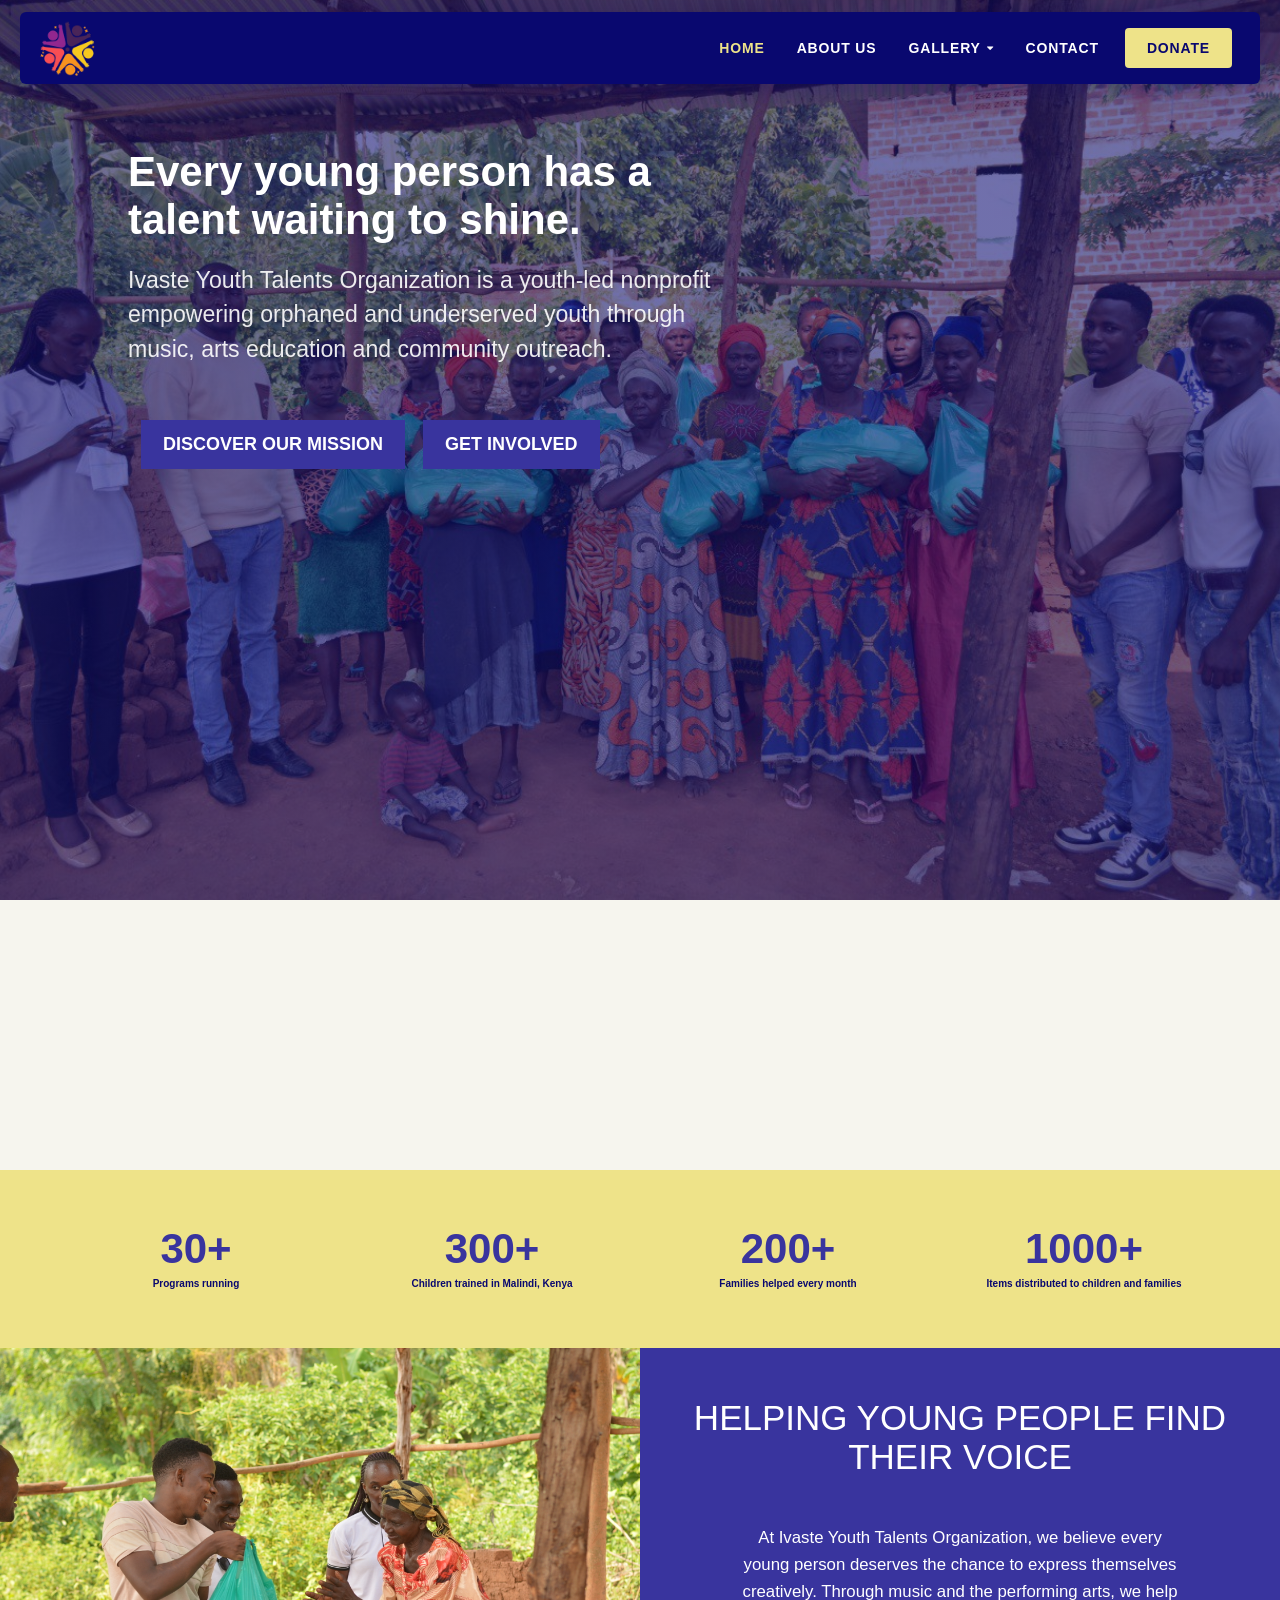
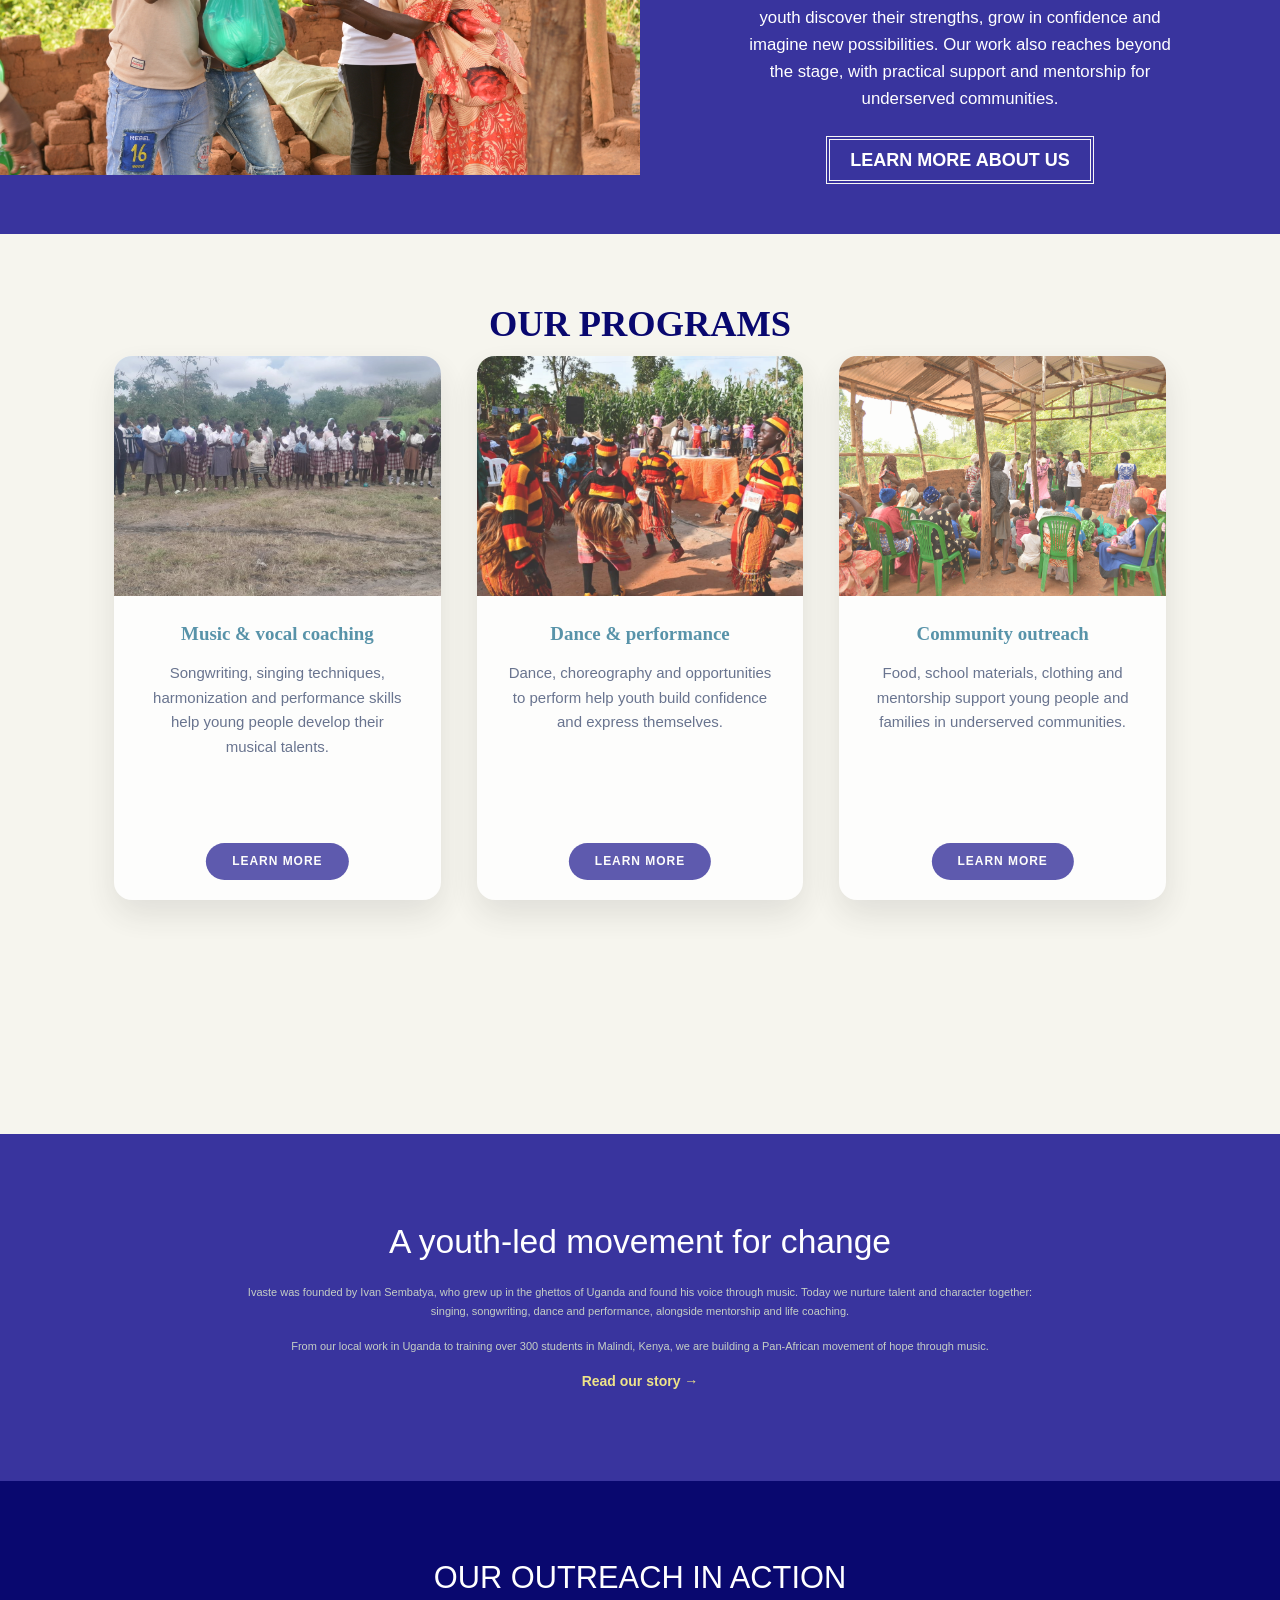
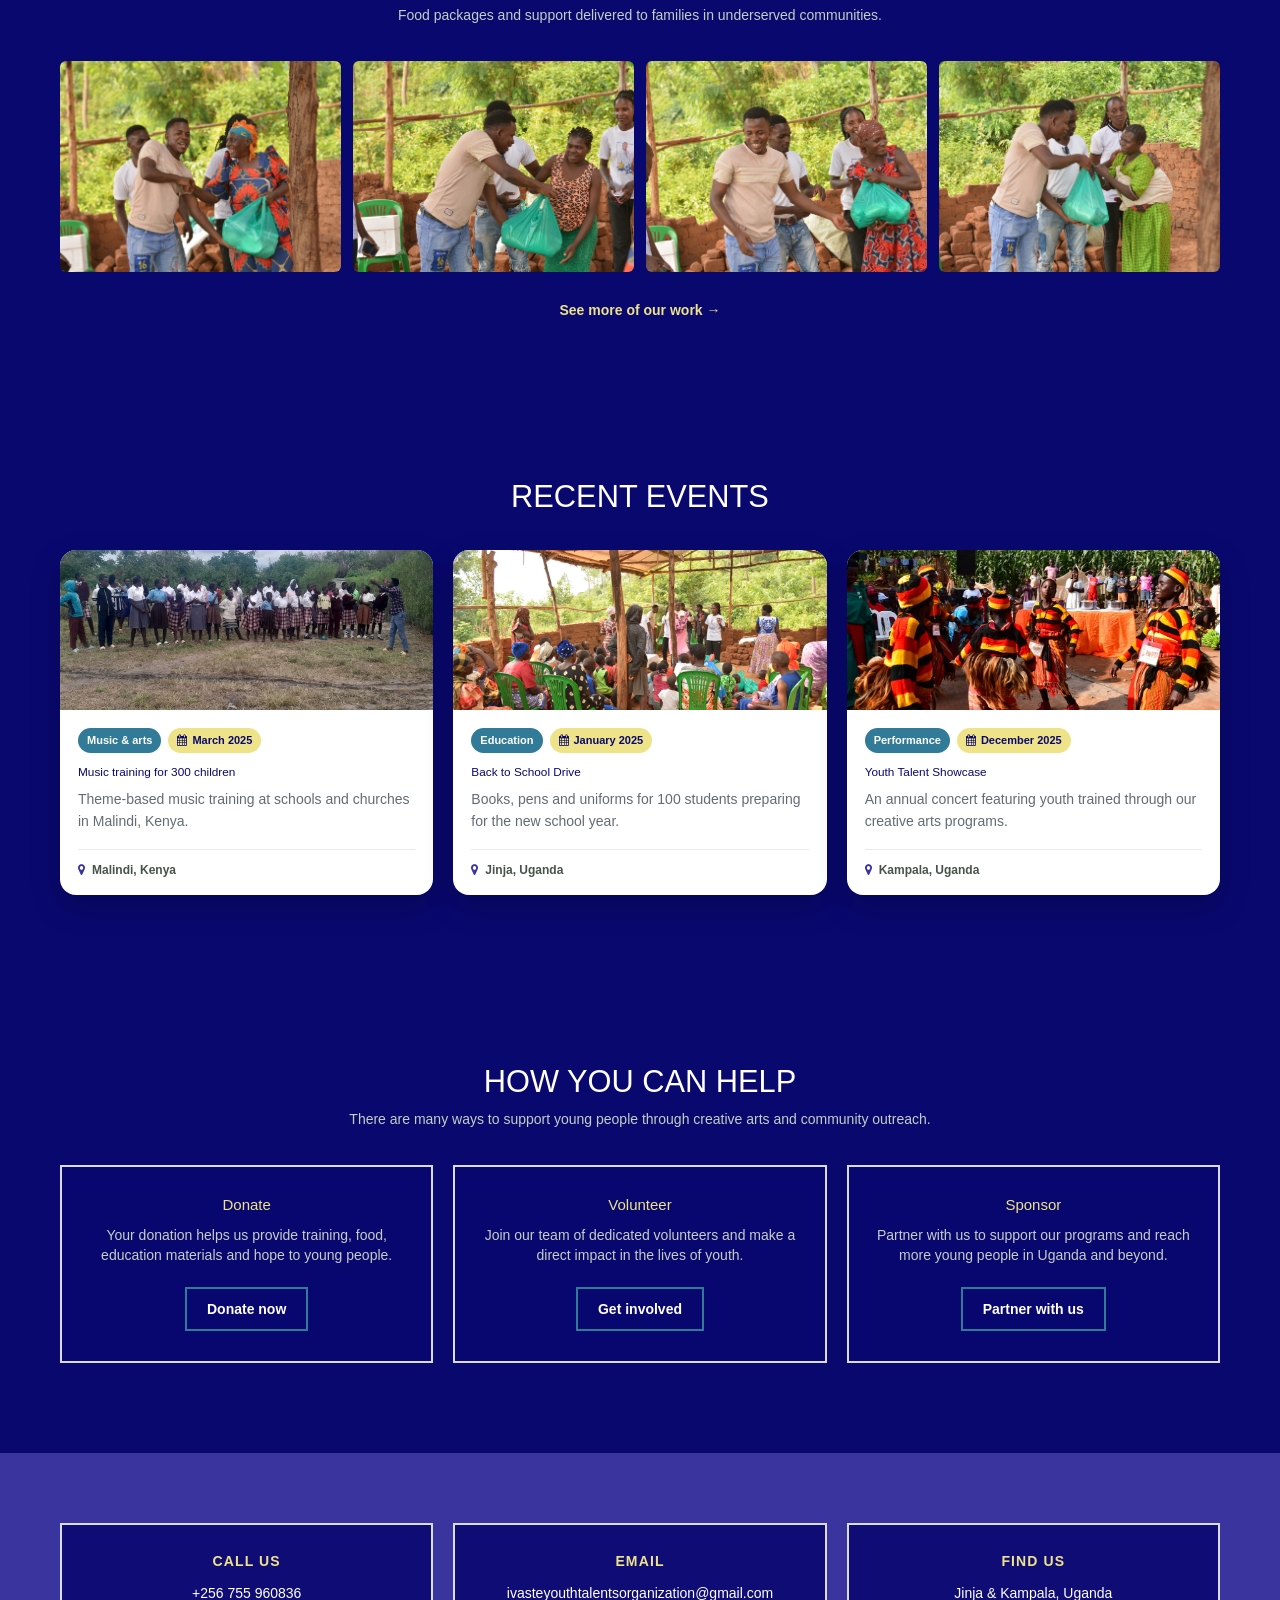
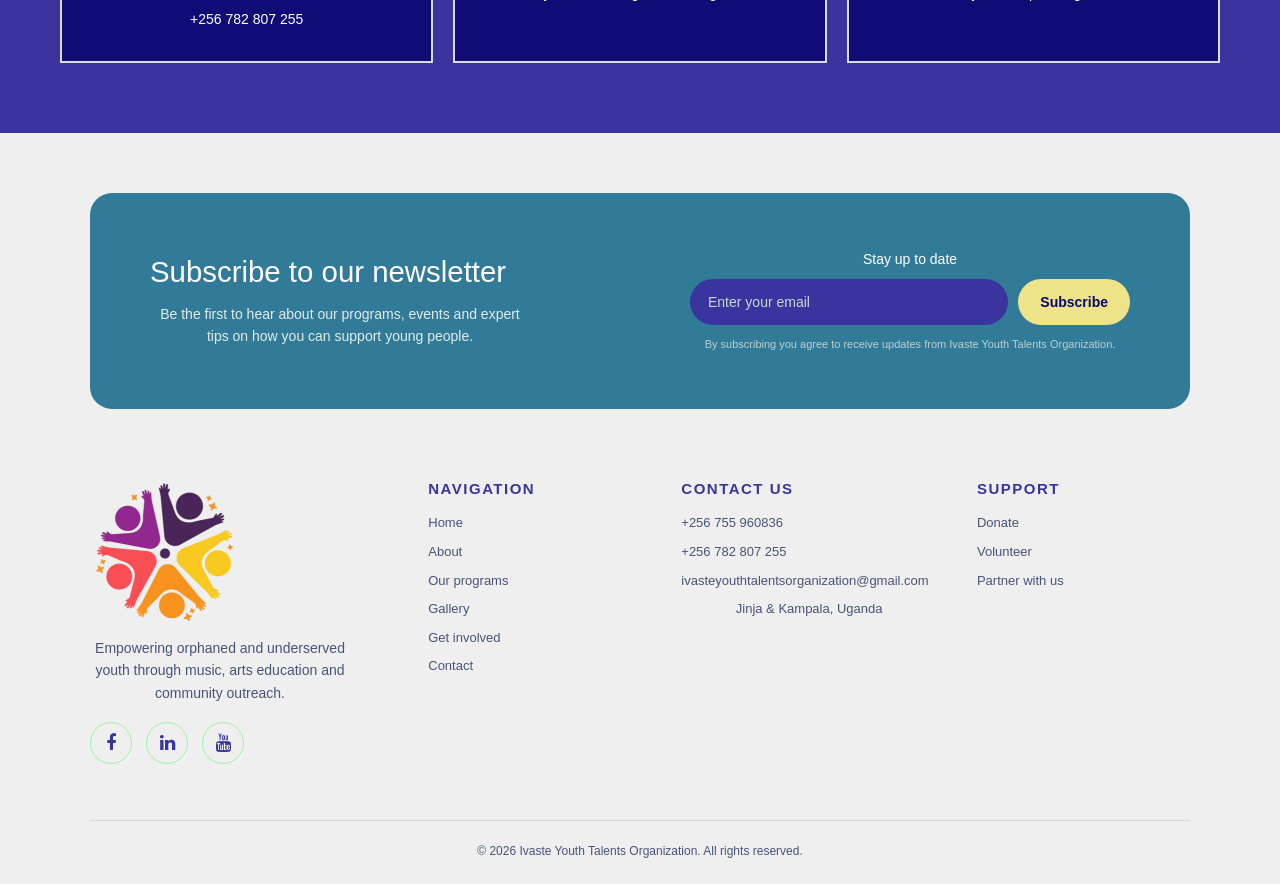
<file: index.html>
<!DOCTYPE html>
<html lang="en">
<head>
    <meta charset="UTF-8">
    <meta name="viewport" content="width=device-width, initial-scale=1.0">
    <meta name="description" content="Ivaste Youth Talents Organization is a youth-led nonprofit empowering orphaned and underserved youth through music, arts education and community outreach in Uganda and Kenya.">
    <title>Ivaste Youth Talents Organization | Compose. Perform. Transform.</title>

    <link rel="stylesheet" href="style.css">
    <link rel="stylesheet" href="https://cdnjs.cloudflare.com/ajax/libs/font-awesome/4.7.0/css/font-awesome.min.css">
    <link rel="stylesheet" href="https://stackpath.bootstrapcdn.com/bootstrap/3.4.1/css/bootstrap.min.css" integrity="sha384-HSMxcRTRxnN+Bdg0JdbxYKrThecOKuH5zCYotlSAcp1+c8xmyTe9GYg1l9a69psu" crossorigin="anonymous">
    <link rel="stylesheet" href="https://stackpath.bootstrapcdn.com/bootstrap/3.4.1/css/bootstrap-theme.min.css" integrity="sha384-6pzBo3FDv/PJ8r2KRkGHifhEocL+1X2rVCTTkUfGk7/0pbek5mMa1upzvWbrUbOZ" crossorigin="anonymous">
</head>
<body>
    <nav class="site-nav" aria-label="Main navigation">
        <a class="site-logo" href="index.html"><img src="images/ivaste-logo.png" alt="Ivaste Youth Talents Organization"></a>
        <ul class="site-menu">
            <li><a href="index.html" aria-current="page">HOME</a></li>
            <li><a href="about.html">ABOUT US</a></li>
            <li class="has-dropdown">
                <a href="gallery.html" aria-haspopup="true" aria-expanded="false">GALLERY <i class="fa fa-caret-down" aria-hidden="true"></i></a>
                <ul class="dropdown">
                    <li><a href="gallery.html">All photos</a></li>
                    <li><a href="gallery.html#food-distribution">Food distribution</a></li>
                    <li><a href="gallery.html#community">Community</a></li>
                </ul>
            </li>
            <li><a href="contact.html">CONTACT</a></li>
            <li><a class="nav-cta" href="donate.html">DONATE</a></li>
        </ul>
    </nav>

    <div class="main">
        <div class="main_content">
            <h2>Every young person has a talent waiting to shine.
                <span>Ivaste Youth Talents Organization is a youth-led nonprofit empowering orphaned and underserved youth through music, arts education and community outreach.</span>
            </h2>
            <div class="btn">
                <a href="about.html">DISCOVER OUR MISSION</a>
                <a href="donate.html">GET INVOLVED</a>
            </div>
        </div>
    </div>

    <div class="impact-section">
        <div class="impact-grid">
            <div class="impact-stat">
                <strong>30+</strong>
                <span>Programs running</span>
            </div>
            <div class="impact-stat">
                <strong>300+</strong>
                <span>Children trained in Malindi, Kenya</span>
            </div>
            <div class="impact-stat">
                <strong>200+</strong>
                <span>Families helped every month</span>
            </div>
            <div class="impact-stat">
                <strong>1000+</strong>
                <span>Items distributed to children and families</span>
            </div>
        </div>
    </div>

    <div class="side">
        <div class="left">
            <img src="images/community-outreach.jpg" alt="Ivaste volunteers sharing a food package with a community member">
        </div>
        <div class="right">
            <h2>HELPING YOUNG PEOPLE FIND THEIR VOICE</h2>
            <p>
                At Ivaste Youth Talents Organization, we believe every young person deserves the chance to express themselves creatively. Through music and the performing arts, we help youth discover their strengths, grow in confidence and imagine new possibilities. Our work also reaches beyond the stage, with practical support and mentorship for underserved communities.
            </p>
            <div class="side_btn">
                <a href="about.html">LEARN MORE ABOUT US</a>
            </div>
        </div>
    </div>

    <div class="product" id="programs">
        <h2>OUR PROGRAMS</h2>
        <div class="product_container">

            <div class="item">
                <div class="item_img">
                    <img src="images/music-training.jpg" alt="Young people gathered for a group music training session">
                </div>
                <div class="item_content">
                    <h3>Music &amp; vocal coaching</h3>
                    <p>Songwriting, singing techniques, harmonization and performance skills help young people develop their musical talents.</p>
                    <a class="program-btn" href="about.html">LEARN MORE</a>
                </div>
            </div>

            <div class="item">
                <div class="item_img">
                    <img src="images/youth-dance.jpeg" alt="Young performers sharing a traditional dance">
                </div>
                <div class="item_content">
                    <h3>Dance &amp; performance</h3>
                    <p>Dance, choreography and opportunities to perform help youth build confidence and express themselves.</p>
                    <a class="program-btn" href="about.html">LEARN MORE</a>
                </div>
            </div>

            <div class="item">
                <div class="item_img">
                    <img src="images/school-supplies.jpg" alt="Ivaste team members supporting a young person">
                </div>
                <div class="item_content">
                    <h3>Community outreach</h3>
                    <p>Food, school materials, clothing and mentorship support young people and families in underserved communities.</p>
                    <a class="program-btn" href="about.html">LEARN MORE</a>
                </div>
            </div>
        </div>
    </div>

    <div class="founder-section">
        <div class="founder-copy">
            <h2>A youth-led movement for change</h2>
            <p>Ivaste was founded by Ivan Sembatya, who grew up in the ghettos of Uganda and found his voice through music. Today we nurture talent and character together: singing, songwriting, dance and performance, alongside mentorship and life coaching.</p>
            <p>From our local work in Uganda to training over 300 students in Malindi, Kenya, we are building a Pan-African movement of hope through music.</p>
            <a class="text-link" href="about.html">Read our story &rarr;</a>
        </div>
    </div>

    <div class="gallery-section">
        <h2>OUR OUTREACH IN ACTION</h2>
        <p>Food packages and support delivered to families in underserved communities.</p>
        <div class="gallery-grid">
            <img src="images/1%20(2).jpg" alt="Food package distribution" loading="lazy">
            <img src="images/1%20(6).jpg" alt="Food package distribution" loading="lazy">
            <img src="images/1%20(12).jpg" alt="Food package distribution" loading="lazy">
            <img src="images/1%20(17).jpg" alt="Food package distribution" loading="lazy">
        </div>
        <div class="section-link">
            <a class="text-link" href="about.html">See more of our work &rarr;</a>
        </div>
    </div>

    <div class="events-section">
        <h2>RECENT EVENTS</h2>
        <div class="events-grid">
            <article class="event-card">
                <img class="event-card-image" src="images/music-training.jpg" alt="Young people gathered for an Ivaste music training session" loading="lazy">
                <div class="event-card-content">
                    <div class="event-card-tags">
                        <span class="event-card-type">Music &amp; arts</span>
                        <span class="event-card-date"><i class="fa fa-calendar" aria-hidden="true"></i> March 2025</span>
                    </div>
                    <h3>Music training for 300 children</h3>
                    <p>Theme-based music training at schools and churches in Malindi, Kenya.</p>
                    <div class="event-card-location"><i class="fa fa-map-marker" aria-hidden="true"></i> Malindi, Kenya</div>
                </div>
            </article>
            <article class="event-card">
                <img class="event-card-image" src="images/school-supplies.jpg" alt="Community members gathered during Ivaste's back to school outreach" loading="lazy">
                <div class="event-card-content">
                    <div class="event-card-tags">
                        <span class="event-card-type">Education</span>
                        <span class="event-card-date"><i class="fa fa-calendar" aria-hidden="true"></i> January 2025</span>
                    </div>
                    <h3>Back to School Drive</h3>
                    <p>Books, pens and uniforms for 100 students preparing for the new school year.</p>
                    <div class="event-card-location"><i class="fa fa-map-marker" aria-hidden="true"></i> Jinja, Uganda</div>
                </div>
            </article>
            <article class="event-card">
                <img class="event-card-image" src="images/youth-dance.jpeg" alt="Young performers presenting a traditional dance" loading="lazy">
                <div class="event-card-content">
                    <div class="event-card-tags">
                        <span class="event-card-type">Performance</span>
                        <span class="event-card-date"><i class="fa fa-calendar" aria-hidden="true"></i> December 2025</span>
                    </div>
                    <h3>Youth Talent Showcase</h3>
                    <p>An annual concert featuring youth trained through our creative arts programs.</p>
                    <div class="event-card-location"><i class="fa fa-map-marker" aria-hidden="true"></i> Kampala, Uganda</div>
                </div>
            </article>
        </div>
    </div>

    <div class="involve-section">
        <h2>HOW YOU CAN HELP</h2>
        <p>There are many ways to support young people through creative arts and community outreach.</p>
        <div class="involve-grid">
            <article class="involve-card">
                <h3>Donate</h3>
                <p>Your donation helps us provide training, food, education materials and hope to young people.</p>
                <a href="donate.html">Donate now</a>
            </article>
            <article class="involve-card">
                <h3>Volunteer</h3>
                <p>Join our team of dedicated volunteers and make a direct impact in the lives of youth.</p>
                <a href="donate.html">Get involved</a>
            </article>
            <article class="involve-card">
                <h3>Sponsor</h3>
                <p>Partner with us to support our programs and reach more young people in Uganda and beyond.</p>
                <a href="donate.html">Partner with us</a>
            </article>
        </div>
    </div>

    <div class="visit-section">
        <div class="visit-card">
            <span>Call us</span>
            <a href="tel:+256755960836">+256 755 960836</a>
            <a href="tel:+256782807255">+256 782 807 255</a>
        </div>
        <div class="visit-card">
            <span>Email</span>
            <a href="mailto:ivasteyouthtalentsorganization@gmail.com">ivasteyouthtalentsorganization@gmail.com</a>
        </div>
        <div class="visit-card">
            <span>Find us</span>
            <p>Jinja &amp; Kampala, Uganda</p>
        </div>
    </div>

    <footer class="site-footer">
        <div class="newsletter">
            <div class="newsletter-copy">
                <h2>Subscribe to our newsletter</h2>
                <p>Be the first to hear about our programs, events and expert tips on how you can support young people.</p>
            </div>
            <div class="newsletter-form">
                <p class="newsletter-label">Stay up to date</p>
                <form method="post" enctype="text/plain" action="mailto:ivasteyouthtalentsorganization@gmail.com?subject=Newsletter%20subscription">
                    <input type="email" name="email" placeholder="Enter your email" aria-label="Email address" required>
                    <button type="submit">Subscribe</button>
                </form>
                <p class="newsletter-note">By subscribing you agree to receive updates from Ivaste Youth Talents Organization.</p>
            </div>
        </div>
        <div class="footer-main">
            <div class="footer-brand">
                <a href="index.html"><img src="images/ivaste-logo.png" alt="Ivaste Youth Talents Organization"></a>
                <p>Empowering orphaned and underserved youth through music, arts education and community outreach.</p>
                <div class="social-icons">
                    <a href="https://web.facebook.com/profile.php?id=100069220653666" target="_blank" rel="noopener noreferrer" aria-label="Facebook"><i class="fa fa-facebook" aria-hidden="true"></i></a>
                    <a href="https://www.linkedin.com/company/ivaste-youth-talents-organization/" target="_blank" rel="noopener noreferrer" aria-label="LinkedIn"><i class="fa fa-linkedin" aria-hidden="true"></i></a>
                    <a href="https://www.youtube.com/@IvasteYouthTalentsOrganization" target="_blank" rel="noopener noreferrer" aria-label="YouTube"><i class="fa fa-youtube" aria-hidden="true"></i></a>
                </div>
            </div>
            <div class="footer-col">
                <h3>Navigation</h3>
                <a href="index.html">Home</a>
                <a href="about.html">About</a>
                <a href="index.html#programs">Our programs</a>
                <a href="gallery.html">Gallery</a>
                <a href="donate.html">Get involved</a>
                <a href="contact.html">Contact</a>
            </div>
            <div class="footer-col">
                <h3>Contact Us</h3>
                <a href="tel:+256755960836">+256 755 960836</a>
                <a href="tel:+256782807255">+256 782 807 255</a>
                <a href="mailto:ivasteyouthtalentsorganization@gmail.com">ivasteyouthtalentsorganization@gmail.com</a>
                <p>Jinja &amp; Kampala, Uganda</p>
            </div>
            <div class="footer-col">
                <h3>Support</h3>
                <a href="donate.html">Donate</a>
                <a href="donate.html">Volunteer</a>
                <a href="donate.html">Partner with us</a>
            </div>
        </div>
        <div class="footer-bottom">
            <p>&copy; 2026 Ivaste Youth Talents Organization. All rights reserved.</p>
        </div>
    </footer>
</body>
</html>
</file>
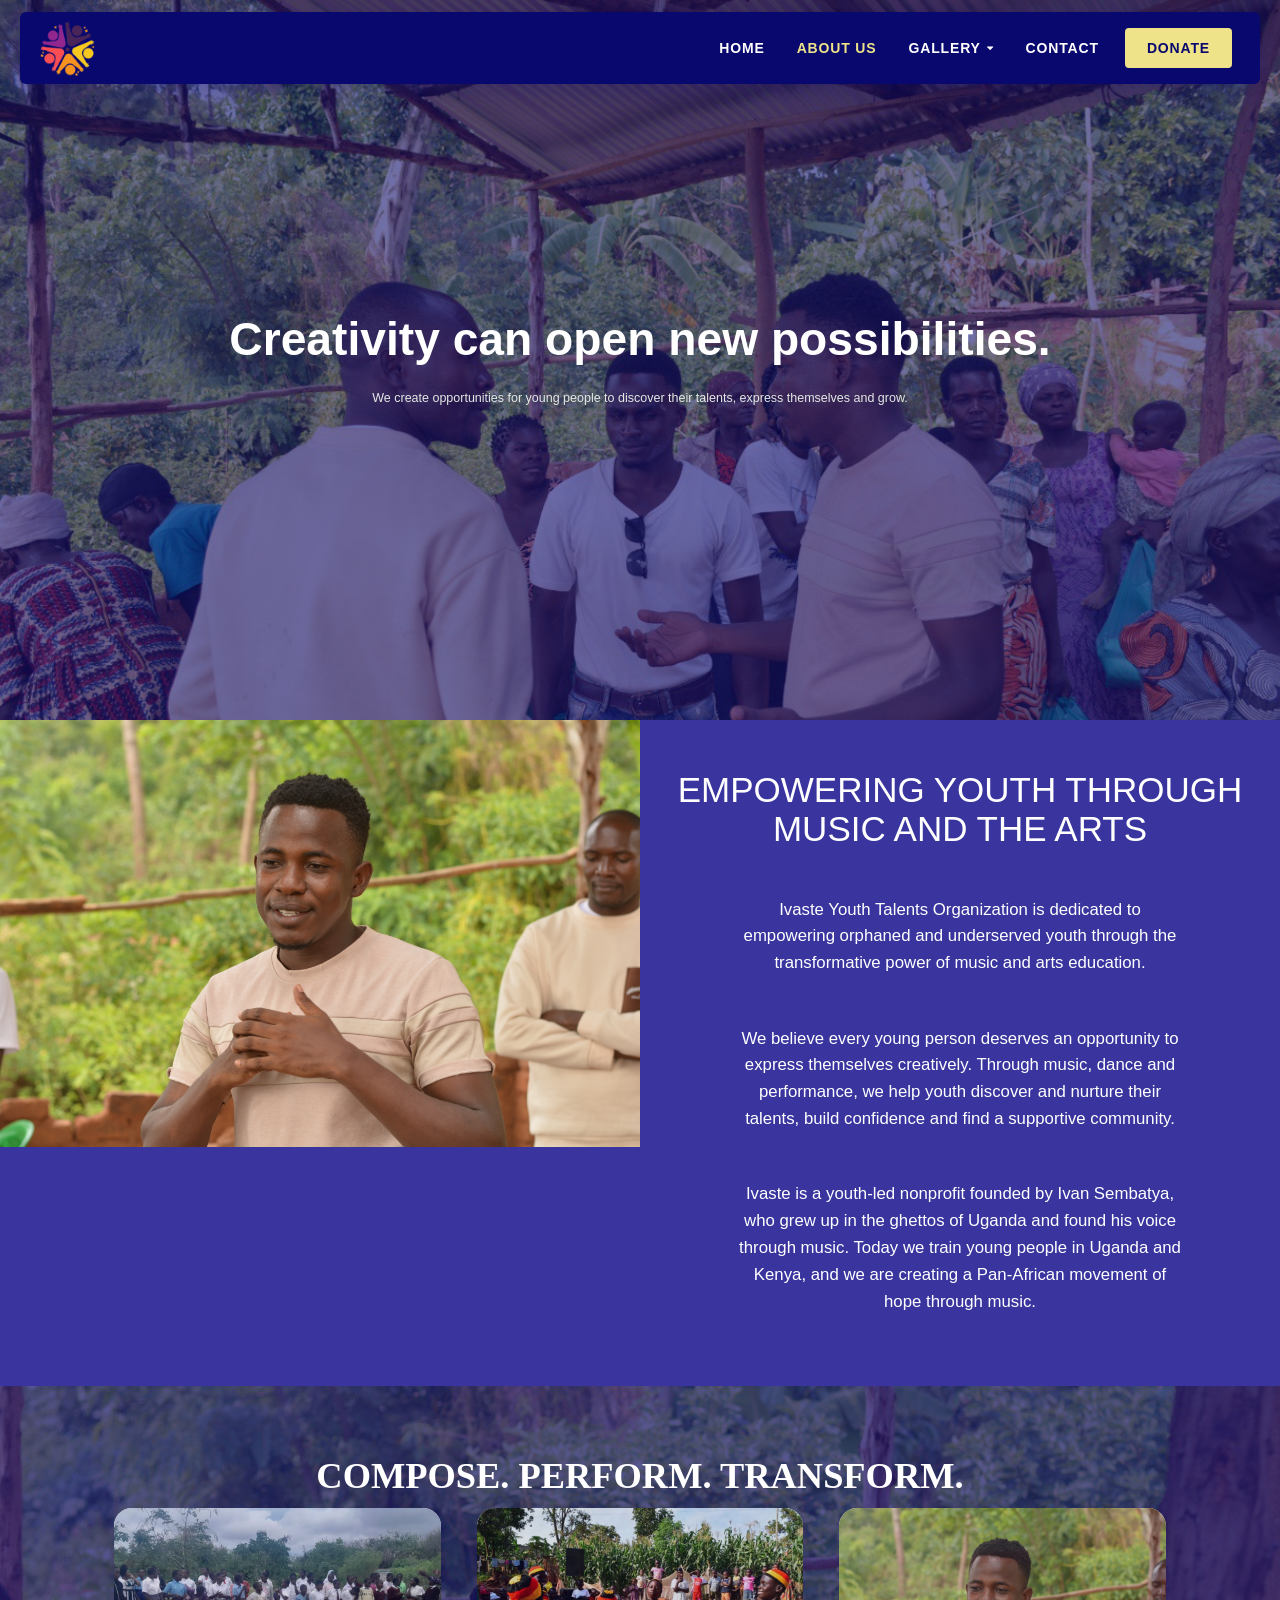
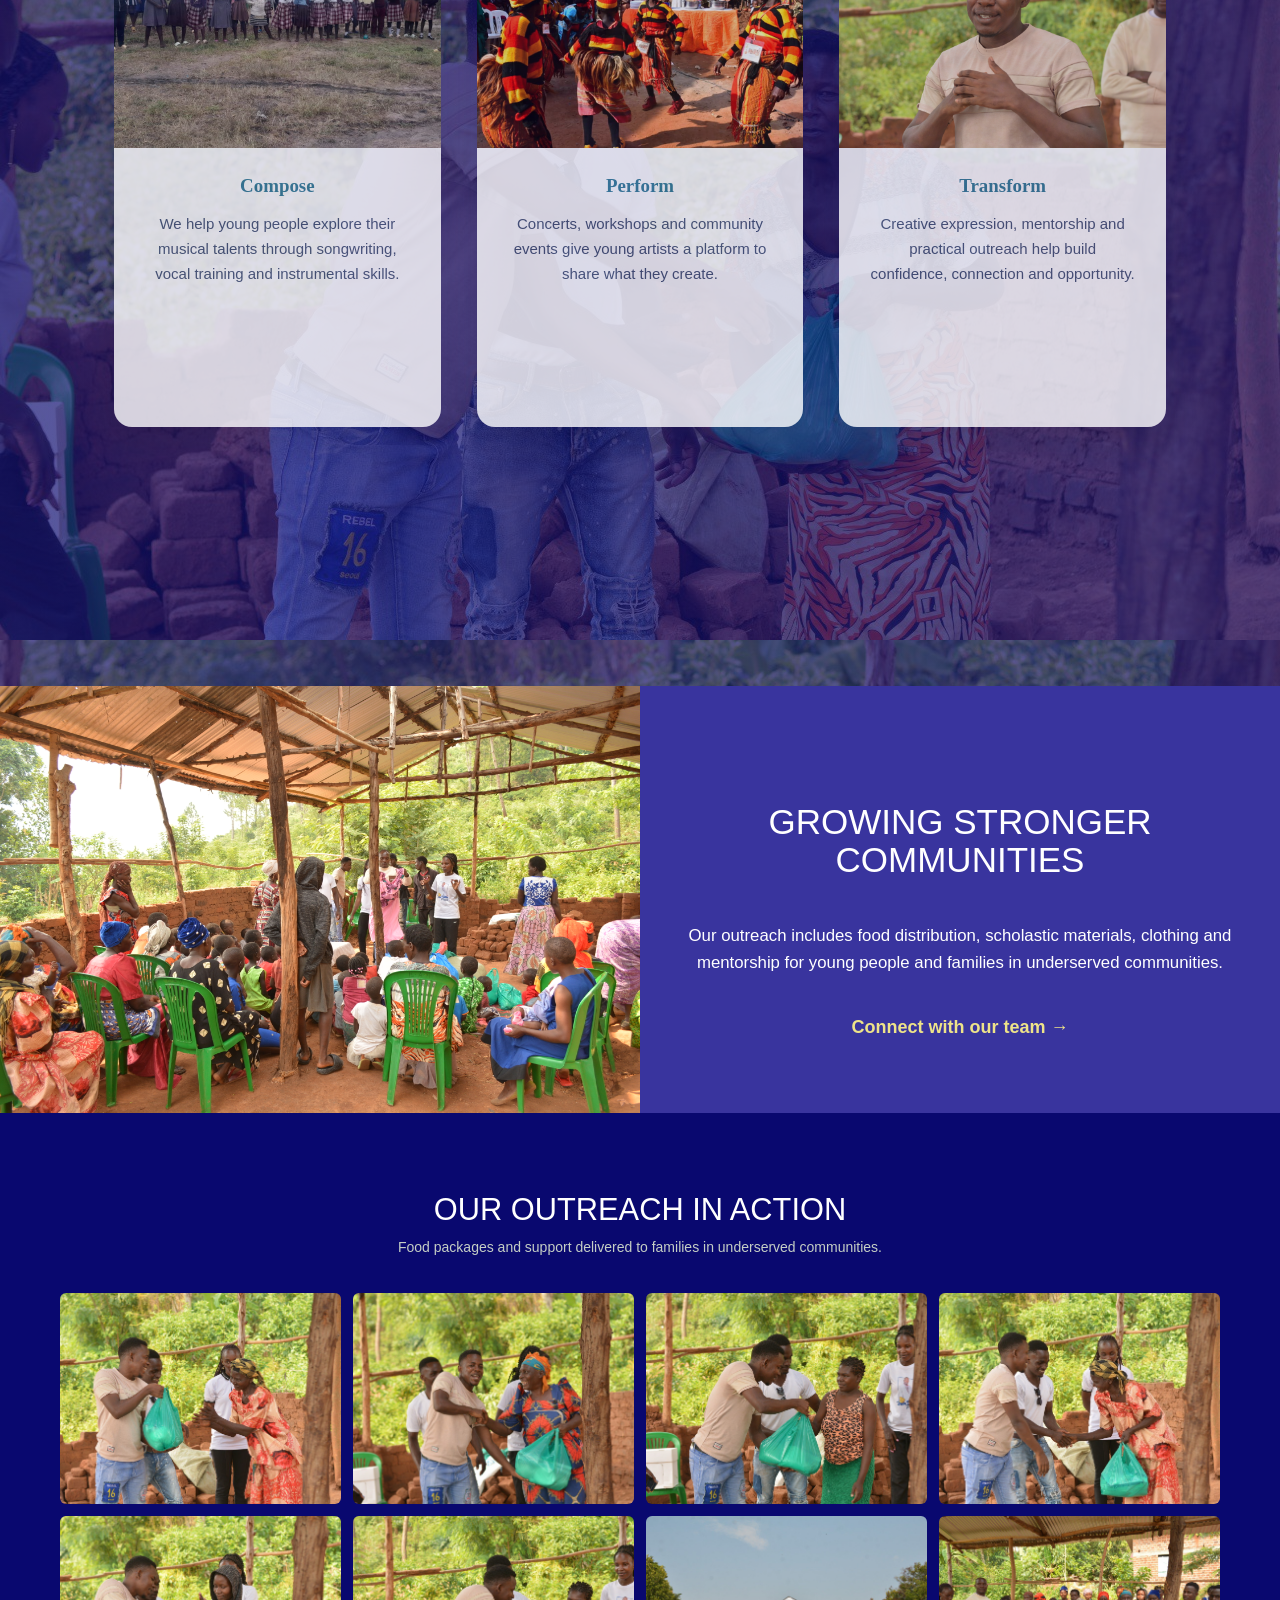
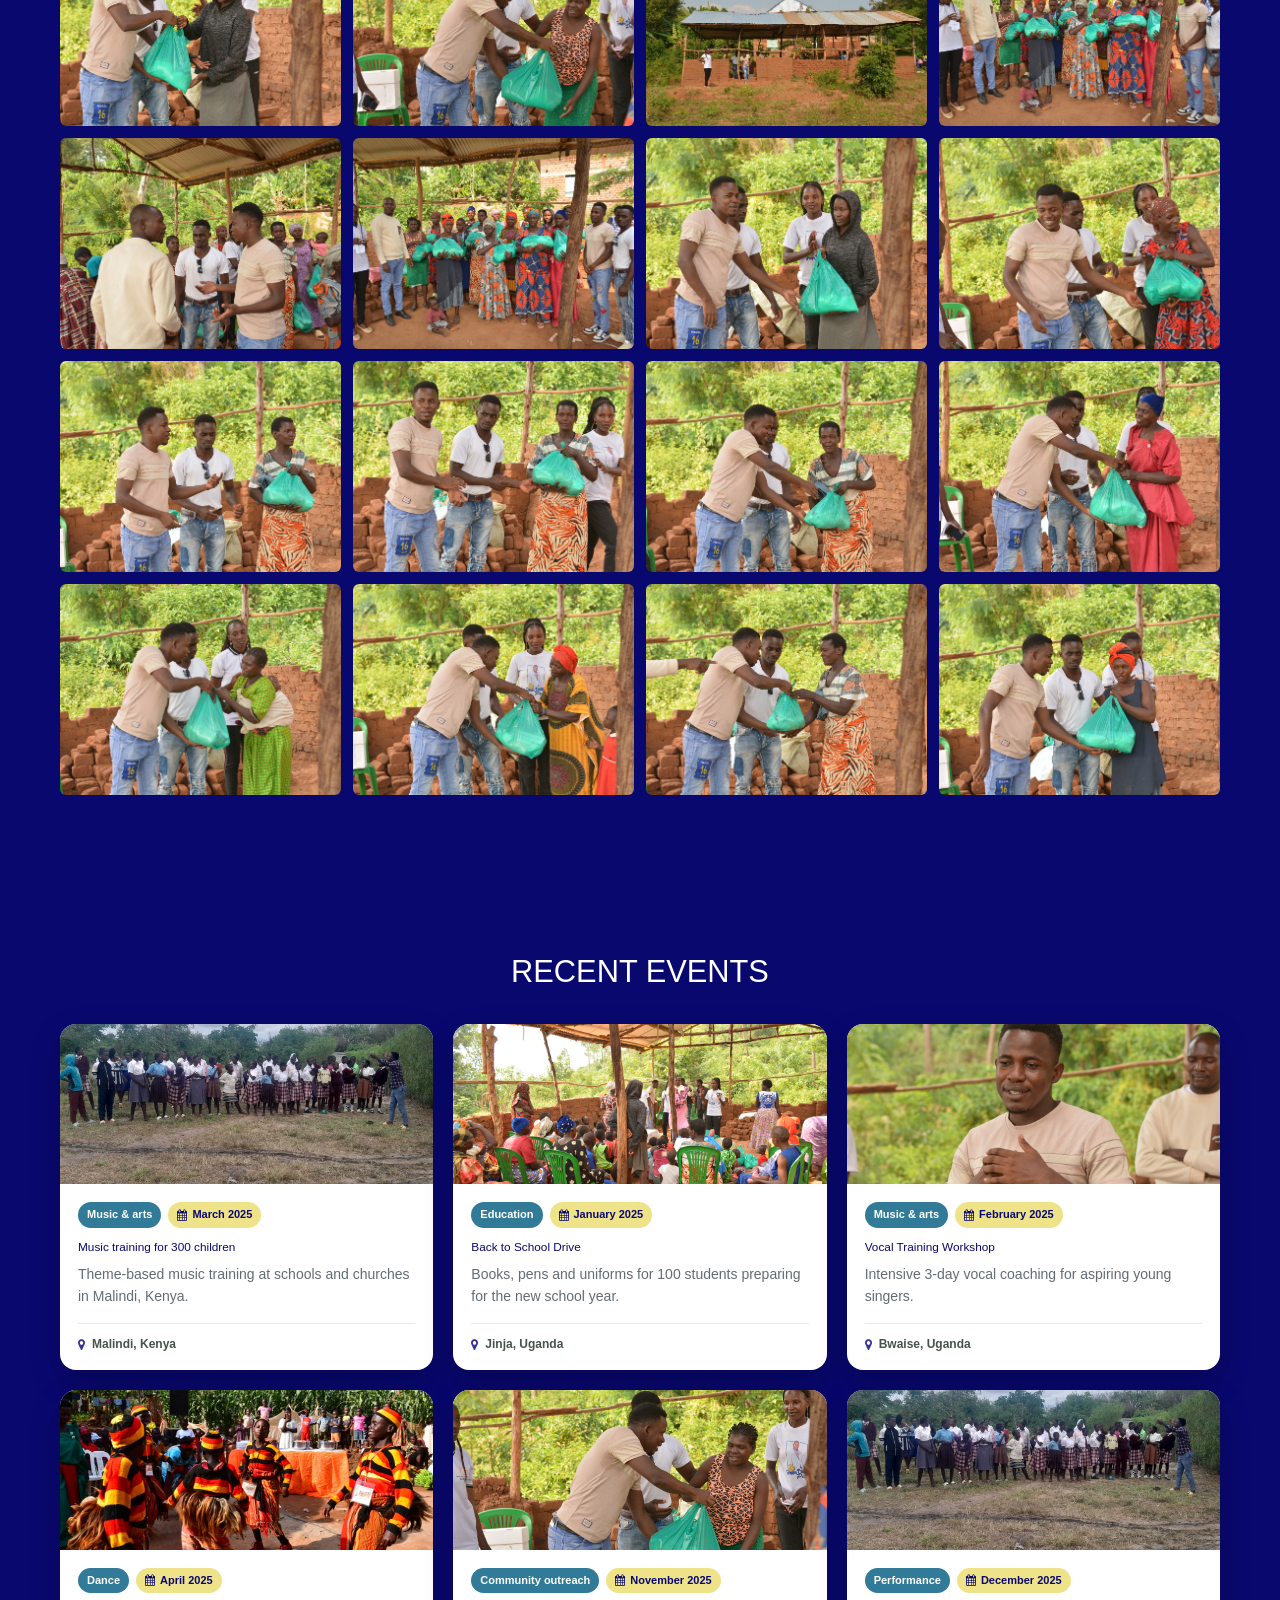
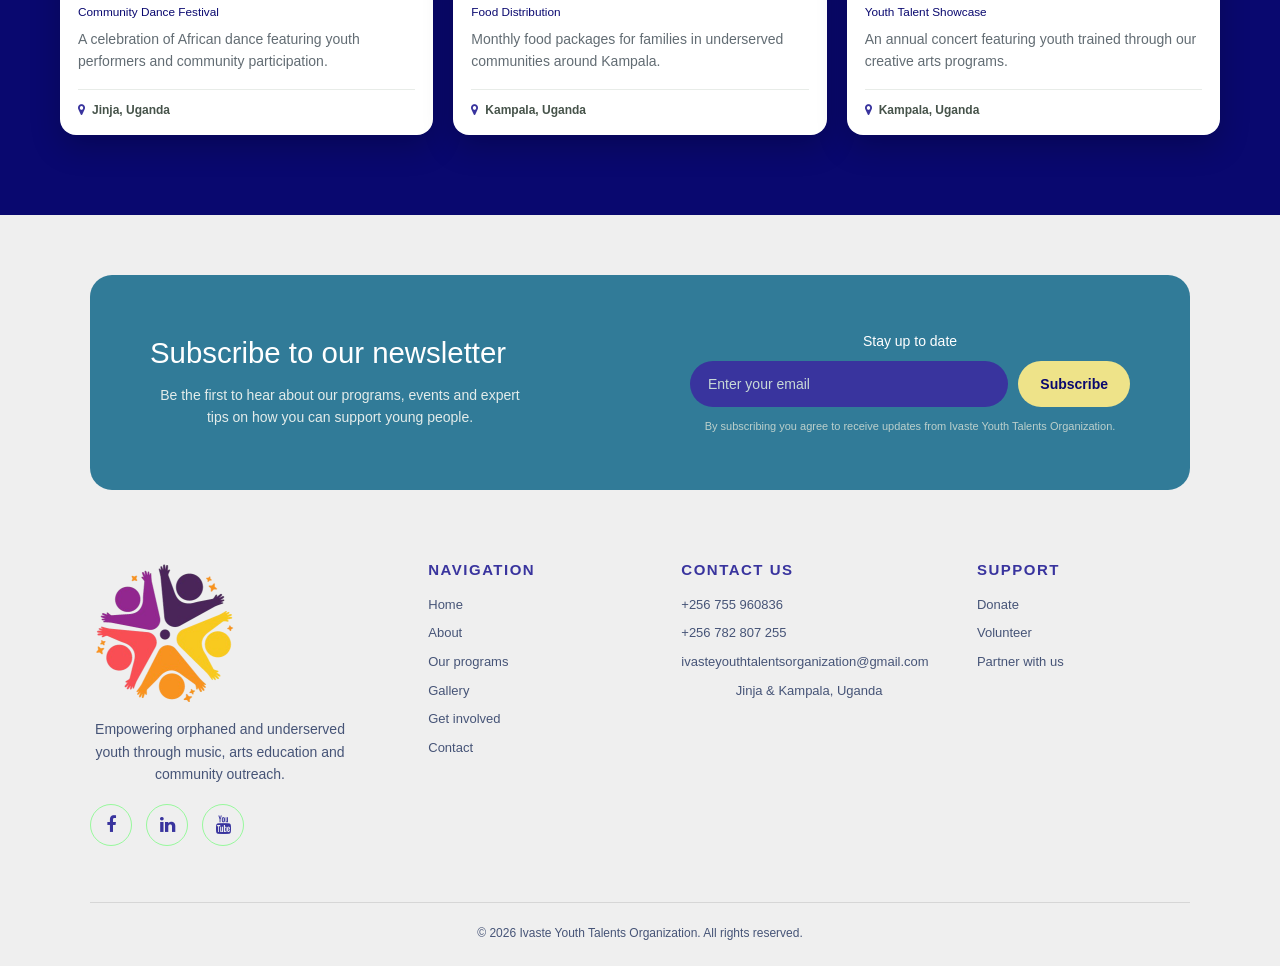
<file: about.html>
<!DOCTYPE html>
<html lang="en">
<head>
    <meta charset="UTF-8">
    <meta name="viewport" content="width=device-width, initial-scale=1.0">
    <meta name="description" content="About Ivaste Youth Talents Organization: our mission, our creative arts approach and our community outreach in Uganda.">
    <title>About | Ivaste Youth Talents Organization</title>

    <link rel="stylesheet" href="style.css">
    <link rel="stylesheet" href="https://cdnjs.cloudflare.com/ajax/libs/font-awesome/4.7.0/css/font-awesome.min.css">
    <link rel="stylesheet" href="https://stackpath.bootstrapcdn.com/bootstrap/3.4.1/css/bootstrap.min.css" integrity="sha384-HSMxcRTRxnN+Bdg0JdbxYKrThecOKuH5zCYotlSAcp1+c8xmyTe9GYg1l9a69psu" crossorigin="anonymous">
    <link rel="stylesheet" href="https://stackpath.bootstrapcdn.com/bootstrap/3.4.1/css/bootstrap-theme.min.css" integrity="sha384-6pzBo3FDv/PJ8r2KRkGHifhEocL+1X2rVCTTkUfGk7/0pbek5mMa1upzvWbrUbOZ" crossorigin="anonymous">
</head>
<body>
    
    <nav class="site-nav" aria-label="Main navigation">
        <a class="site-logo" href="index.html"><img src="images/ivaste-logo.png" alt="Ivaste Youth Talents Organization"></a>
        <ul class="site-menu">
            <li><a href="index.html">HOME</a></li>
            <li><a href="about.html" aria-current="page">ABOUT US</a></li>
            <li class="has-dropdown">
                <a href="gallery.html" aria-haspopup="true" aria-expanded="false">GALLERY <i class="fa fa-caret-down" aria-hidden="true"></i></a>
                <ul class="dropdown">
                    <li><a href="gallery.html">All photos</a></li>
                    <li><a href="gallery.html#food-distribution">Food distribution</a></li>
                    <li><a href="gallery.html#community">Community</a></li>
                </ul>
            </li>
            <li><a href="contact.html">CONTACT</a></li>
            <li><a class="nav-cta" href="donate.html">DONATE</a></li>
        </ul>
    </nav>

    <div class="main_about">
        <div class="main_content_about">
            <h2>Creativity can open new possibilities.</h2>
            <p>We create opportunities for young people to discover their talents, express themselves and grow.</p>
        </div>
    </div>

    <div class="side">
        <div class="left">
            <img src="images/youth-mentorship.jpg" alt="Ivaste team members offering guidance and support to a community member">
        </div>
        <div class="right">
            <h2>EMPOWERING YOUTH THROUGH MUSIC AND THE ARTS</h2>
            <p>
                Ivaste Youth Talents Organization is dedicated to empowering orphaned and underserved youth through the transformative power of music and arts education.
            </p>
            <p>
                We believe every young person deserves an opportunity to express themselves creatively. Through music, dance and performance, we help youth discover and nurture their talents, build confidence and find a supportive community.
            </p>
            <p>
                Ivaste is a youth-led nonprofit founded by Ivan Sembatya, who grew up in the ghettos of Uganda and found his voice through music. Today we train young people in Uganda and Kenya, and we are creating a Pan-African movement of hope through music.
            </p>
        </div>
    </div>

    <div class="product product_about">
        <h2>COMPOSE. PERFORM. TRANSFORM.</h2>
        <div class="product_container">

            <div class="item">
                <div class="item_img">
                    <img src="images/music-training.jpg" alt="Young people in a group music training session">
                </div>
                <div class="item_content">
                    <h3>Compose</h3>
                    <p>We help young people explore their musical talents through songwriting, vocal training and instrumental skills.</p>
                </div>
            </div>

            <div class="item">
                <div class="item_img">
                    <img src="images/youth-dance.jpeg" alt="Young performers sharing a traditional dance">
                </div>
                <div class="item_content">
                    <h3>Perform</h3>
                    <p>Concerts, workshops and community events give young artists a platform to share what they create.</p>
                </div>
            </div>

            <div class="item">
                <div class="item_img">
                    <img src="images/youth-mentorship.jpg" alt="Ivaste mentor working with a young person">
                </div>
                <div class="item_content">
                    <h3>Transform</h3>
                    <p>Creative expression, mentorship and practical outreach help build confidence, connection and opportunity.</p>
                </div>
            </div>
        </div>
    </div>

    <div class="side outreach-side">
        <div class="left">
            <img src="images/school-supplies.jpg" alt="Young people taking part in an Ivaste community outreach activity">
        </div>
        <div class="right">
            <h2>GROWING STRONGER COMMUNITIES</h2>
            <p>
                Our outreach includes food distribution, scholastic materials, clothing and mentorship for young people and families in underserved communities.
            </p>
            <a class="text-link" href="contact.html">Connect with our team &rarr;</a>
        </div>
    </div>

    <div class="gallery-section">
        <h2>OUR OUTREACH IN ACTION</h2>
        <p>Food packages and support delivered to families in underserved communities.</p>
        <div class="gallery-grid">
            <img src="images/1%20(1).jpg" alt="Ivaste volunteers handing out food packages" loading="lazy">
            <img src="images/1%20(2).jpg" alt="Food package distribution" loading="lazy">
            <img src="images/1%20(3).jpg" alt="Food package distribution" loading="lazy">
            <img src="images/1%20(4).jpg" alt="Food package distribution" loading="lazy">
            <img src="images/1%20(5).jpg" alt="Food package distribution" loading="lazy">
            <img src="images/1%20(6).jpg" alt="Food package distribution" loading="lazy">
            <img src="images/1%20(7).jpg" alt="Community outreach site" loading="lazy">
            <img src="images/1%20(8).jpg" alt="Community members gathered for an outreach day" loading="lazy">
            <img src="images/1%20(9).jpg" alt="Community members gathered for an outreach day" loading="lazy">
            <img src="images/1%20(10).jpg" alt="Community members gathered for an outreach day" loading="lazy">
            <img src="images/1%20(11).jpg" alt="Food package distribution" loading="lazy">
            <img src="images/1%20(12).jpg" alt="Food package distribution" loading="lazy">
            <img src="images/1%20(13).jpg" alt="Food package distribution" loading="lazy">
            <img src="images/1%20(14).jpg" alt="Food package distribution" loading="lazy">
            <img src="images/1%20(15).jpg" alt="Food package distribution" loading="lazy">
            <img src="images/1%20(16).jpg" alt="Food package distribution" loading="lazy">
            <img src="images/1%20(17).jpg" alt="Food package distribution" loading="lazy">
            <img src="images/1%20(18).jpg" alt="Food package distribution" loading="lazy">
            <img src="images/1%20(19).jpg" alt="Food package distribution" loading="lazy">
            <img src="images/1%20(20).jpg" alt="Food package distribution" loading="lazy">
        </div>
    </div>

    <div class="events-section">
        <h2>RECENT EVENTS</h2>
        <div class="events-grid">
            <article class="event-card">
                <img class="event-card-image" src="images/music-training.jpg" alt="Young people gathered for an Ivaste music training session" loading="lazy">
                <div class="event-card-content">
                    <div class="event-card-tags">
                        <span class="event-card-type">Music &amp; arts</span>
                        <span class="event-card-date"><i class="fa fa-calendar" aria-hidden="true"></i> March 2025</span>
                    </div>
                    <h3>Music training for 300 children</h3>
                    <p>Theme-based music training at schools and churches in Malindi, Kenya.</p>
                    <div class="event-card-location"><i class="fa fa-map-marker" aria-hidden="true"></i> Malindi, Kenya</div>
                </div>
            </article>
            <article class="event-card">
                <img class="event-card-image" src="images/school-supplies.jpg" alt="Community members gathered during Ivaste's back to school outreach" loading="lazy">
                <div class="event-card-content">
                    <div class="event-card-tags">
                        <span class="event-card-type">Education</span>
                        <span class="event-card-date"><i class="fa fa-calendar" aria-hidden="true"></i> January 2025</span>
                    </div>
                    <h3>Back to School Drive</h3>
                    <p>Books, pens and uniforms for 100 students preparing for the new school year.</p>
                    <div class="event-card-location"><i class="fa fa-map-marker" aria-hidden="true"></i> Jinja, Uganda</div>
                </div>
            </article>
            <article class="event-card">
                <img class="event-card-image" src="images/youth-mentorship.jpg" alt="Ivaste youth leader speaking with a community member" loading="lazy">
                <div class="event-card-content">
                    <div class="event-card-tags">
                        <span class="event-card-type">Music &amp; arts</span>
                        <span class="event-card-date"><i class="fa fa-calendar" aria-hidden="true"></i> February 2025</span>
                    </div>
                    <h3>Vocal Training Workshop</h3>
                    <p>Intensive 3-day vocal coaching for aspiring young singers.</p>
                    <div class="event-card-location"><i class="fa fa-map-marker" aria-hidden="true"></i> Bwaise, Uganda</div>
                </div>
            </article>
            <article class="event-card">
                <img class="event-card-image" src="images/youth-dance.jpeg" alt="Young performers presenting a traditional dance" loading="lazy">
                <div class="event-card-content">
                    <div class="event-card-tags">
                        <span class="event-card-type">Dance</span>
                        <span class="event-card-date"><i class="fa fa-calendar" aria-hidden="true"></i> April 2025</span>
                    </div>
                    <h3>Community Dance Festival</h3>
                    <p>A celebration of African dance featuring youth performers and community participation.</p>
                    <div class="event-card-location"><i class="fa fa-map-marker" aria-hidden="true"></i> Jinja, Uganda</div>
                </div>
            </article>
            <article class="event-card">
                <img class="event-card-image" src="images/1%20(6).jpg" alt="Ivaste volunteers handing a food package to a community member" loading="lazy">
                <div class="event-card-content">
                    <div class="event-card-tags">
                        <span class="event-card-type">Community outreach</span>
                        <span class="event-card-date"><i class="fa fa-calendar" aria-hidden="true"></i> November 2025</span>
                    </div>
                    <h3>Food Distribution</h3>
                    <p>Monthly food packages for families in underserved communities around Kampala.</p>
                    <div class="event-card-location"><i class="fa fa-map-marker" aria-hidden="true"></i> Kampala, Uganda</div>
                </div>
            </article>
            <article class="event-card">
                <img class="event-card-image" src="images/music-training.jpg" alt="Young people gathered for an Ivaste creative arts program" loading="lazy">
                <div class="event-card-content">
                    <div class="event-card-tags">
                        <span class="event-card-type">Performance</span>
                        <span class="event-card-date"><i class="fa fa-calendar" aria-hidden="true"></i> December 2025</span>
                    </div>
                    <h3>Youth Talent Showcase</h3>
                    <p>An annual concert featuring youth trained through our creative arts programs.</p>
                    <div class="event-card-location"><i class="fa fa-map-marker" aria-hidden="true"></i> Kampala, Uganda</div>
                </div>
            </article>
        </div>
    </div>

    <footer class="site-footer">
        <div class="newsletter">
            <div class="newsletter-copy">
                <h2>Subscribe to our newsletter</h2>
                <p>Be the first to hear about our programs, events and expert tips on how you can support young people.</p>
            </div>
            <div class="newsletter-form">
                <p class="newsletter-label">Stay up to date</p>
                <form method="post" enctype="text/plain" action="mailto:ivasteyouthtalentsorganization@gmail.com?subject=Newsletter%20subscription">
                    <input type="email" name="email" placeholder="Enter your email" aria-label="Email address" required>
                    <button type="submit">Subscribe</button>
                </form>
                <p class="newsletter-note">By subscribing you agree to receive updates from Ivaste Youth Talents Organization.</p>
            </div>
        </div>
        <div class="footer-main">
            <div class="footer-brand">
                <a href="index.html"><img src="images/ivaste-logo.png" alt="Ivaste Youth Talents Organization"></a>
                <p>Empowering orphaned and underserved youth through music, arts education and community outreach.</p>
                <div class="social-icons">
                    <a href="https://web.facebook.com/profile.php?id=100069220653666" target="_blank" rel="noopener noreferrer" aria-label="Facebook"><i class="fa fa-facebook" aria-hidden="true"></i></a>
                    <a href="https://www.linkedin.com/company/ivaste-youth-talents-organization/" target="_blank" rel="noopener noreferrer" aria-label="LinkedIn"><i class="fa fa-linkedin" aria-hidden="true"></i></a>
                    <a href="https://www.youtube.com/@IvasteYouthTalentsOrganization" target="_blank" rel="noopener noreferrer" aria-label="YouTube"><i class="fa fa-youtube" aria-hidden="true"></i></a>
                </div>
            </div>
            <div class="footer-col">
                <h3>Navigation</h3>
                <a href="index.html">Home</a>
                <a href="about.html">About</a>
                <a href="index.html#programs">Our programs</a>
                <a href="gallery.html">Gallery</a>
                <a href="donate.html">Get involved</a>
                <a href="contact.html">Contact</a>
            </div>
            <div class="footer-col">
                <h3>Contact Us</h3>
                <a href="tel:+256755960836">+256 755 960836</a>
                <a href="tel:+256782807255">+256 782 807 255</a>
                <a href="mailto:ivasteyouthtalentsorganization@gmail.com">ivasteyouthtalentsorganization@gmail.com</a>
                <p>Jinja &amp; Kampala, Uganda</p>
            </div>
            <div class="footer-col">
                <h3>Support</h3>
                <a href="donate.html">Donate</a>
                <a href="donate.html">Volunteer</a>
                <a href="donate.html">Partner with us</a>
            </div>
        </div>
        <div class="footer-bottom">
            <p>&copy; 2026 Ivaste Youth Talents Organization. All rights reserved.</p>
        </div>
    </footer>
</body>
</html>
</file>
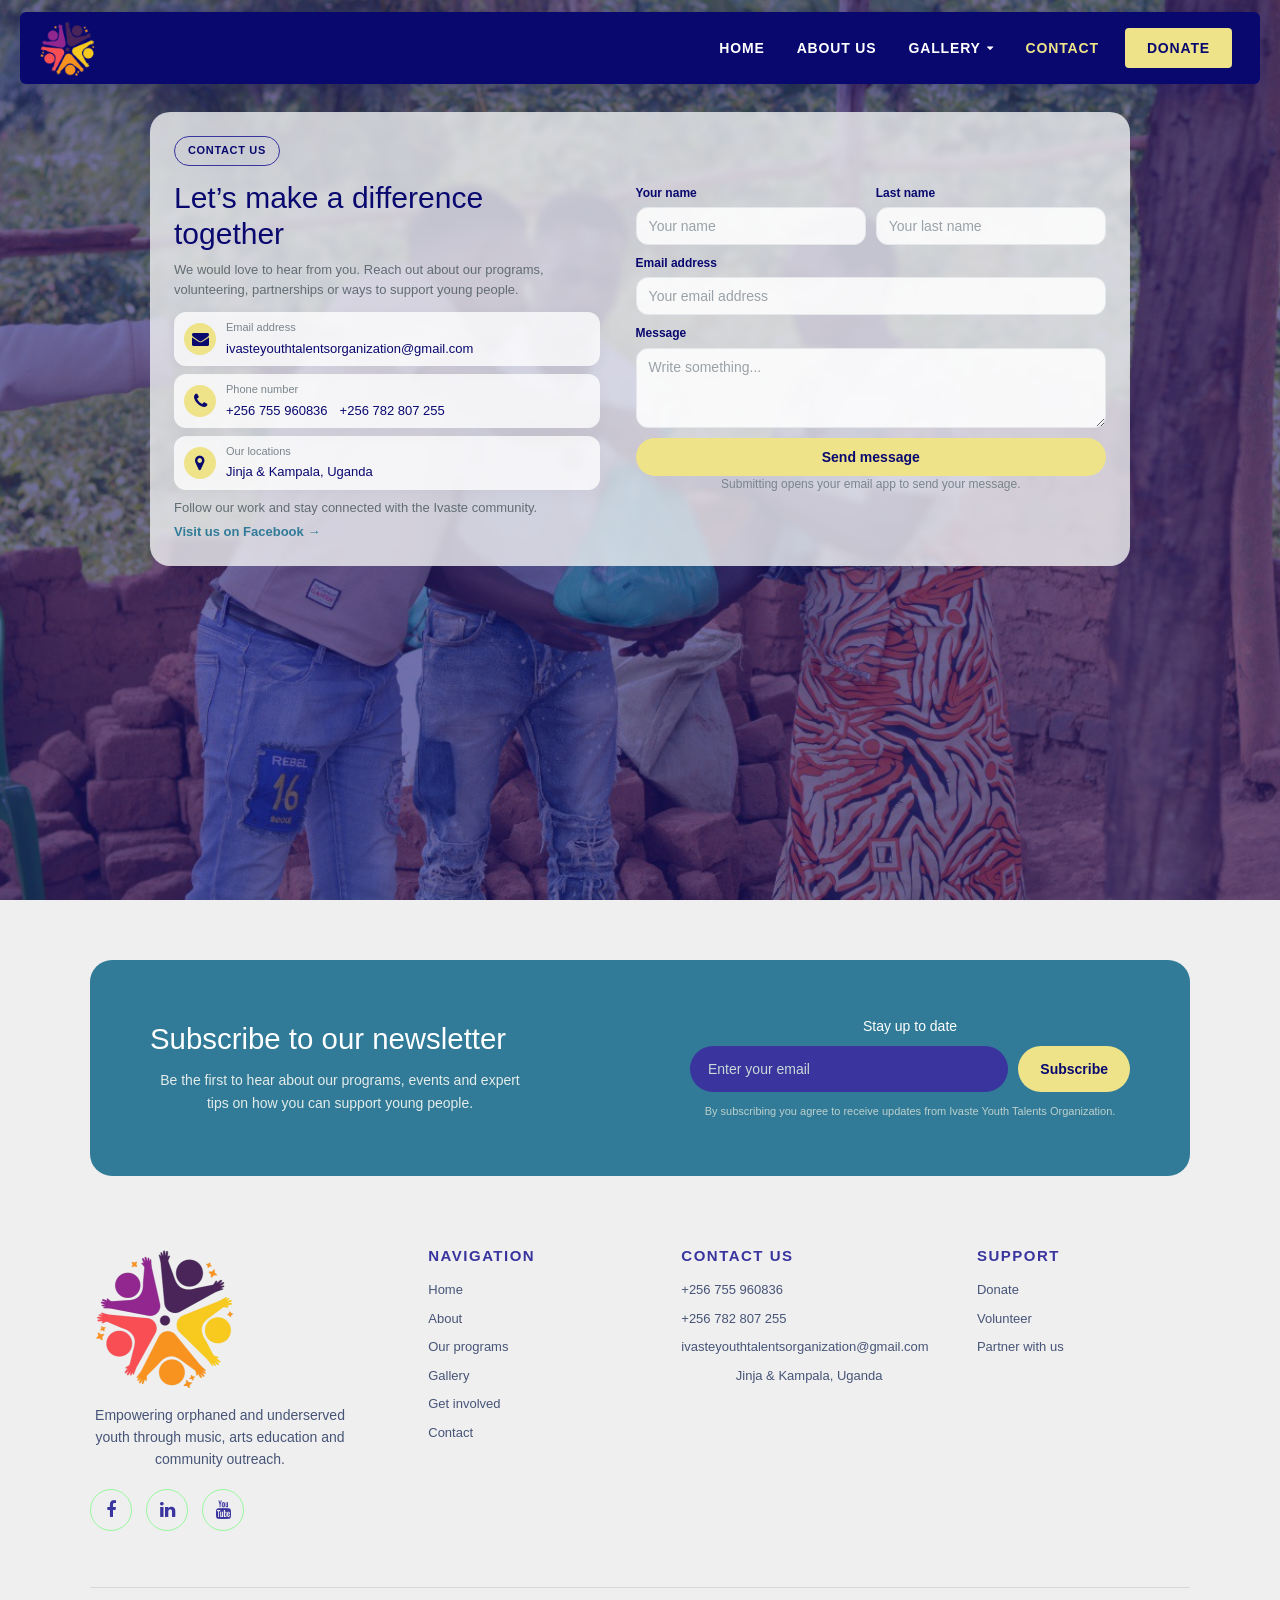
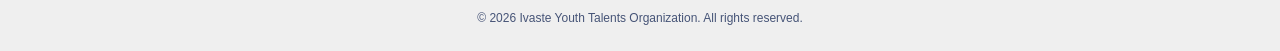
<file: contact.html>
<!DOCTYPE html>
<html lang="en">
<head>
    <meta charset="UTF-8">
    <meta name="viewport" content="width=device-width, initial-scale=1.0">
    <meta name="description" content="Contact Ivaste Youth Talents Organization about our programs, volunteering, partnerships or ways to support young people.">
    <title>Contact | Ivaste Youth Talents Organization</title>

    <link rel="stylesheet" href="style.css">
    <link rel="stylesheet" href="https://cdnjs.cloudflare.com/ajax/libs/font-awesome/4.7.0/css/font-awesome.min.css">
    <link rel="stylesheet" href="https://stackpath.bootstrapcdn.com/bootstrap/3.4.1/css/bootstrap.min.css" integrity="sha384-HSMxcRTRxnN+Bdg0JdbxYKrThecOKuH5zCYotlSAcp1+c8xmyTe9GYg1l9a69psu" crossorigin="anonymous">
    <link rel="stylesheet" href="https://stackpath.bootstrapcdn.com/bootstrap/3.4.1/css/bootstrap-theme.min.css" integrity="sha384-6pzBo3FDv/PJ8r2KRkGHifhEocL+1X2rVCTTkUfGk7/0pbek5mMa1upzvWbrUbOZ" crossorigin="anonymous">
</head>
<body>
    
    <nav class="site-nav" aria-label="Main navigation">
        <a class="site-logo" href="index.html"><img src="images/ivaste-logo.png" alt="Ivaste Youth Talents Organization"></a>
        <ul class="site-menu">
            <li><a href="index.html">HOME</a></li>
            <li><a href="about.html">ABOUT US</a></li>
            <li class="has-dropdown">
                <a href="gallery.html" aria-haspopup="true" aria-expanded="false">GALLERY <i class="fa fa-caret-down" aria-hidden="true"></i></a>
                <ul class="dropdown">
                    <li><a href="gallery.html">All photos</a></li>
                    <li><a href="gallery.html#food-distribution">Food distribution</a></li>
                    <li><a href="gallery.html#community">Community</a></li>
                </ul>
            </li>
            <li><a href="contact.html" aria-current="page">CONTACT</a></li>
            <li><a class="nav-cta" href="donate.html">DONATE</a></li>
        </ul>
    </nav>

    <main class="contact_container">
        <section class="contact-panel" aria-labelledby="contact-title">
            <div class="contact-intro">
                <span class="contact-eyebrow">Contact us</span>
                <h1 id="contact-title">Let’s make a difference together</h1>
                <p>We would love to hear from you. Reach out about our programs, volunteering, partnerships or ways to support young people.</p>

                <div class="contact-details">
                    <article class="contact-detail">
                        <span class="contact-icon" aria-hidden="true"><i class="fa fa-envelope"></i></span>
                        <div>
                            <span class="contact-detail-label">Email address</span>
                            <a href="mailto:ivasteyouthtalentsorganization@gmail.com">ivasteyouthtalentsorganization@gmail.com</a>
                        </div>
                    </article>
                    <article class="contact-detail">
                        <span class="contact-icon" aria-hidden="true"><i class="fa fa-phone"></i></span>
                        <div>
                            <span class="contact-detail-label">Phone number</span>
                            <span class="contact-phones">
                                <a href="tel:+256755960836">+256 755 960836</a>
                                <a href="tel:+256782807255">+256 782 807 255</a>
                            </span>
                        </div>
                    </article>
                    <article class="contact-detail">
                        <span class="contact-icon" aria-hidden="true"><i class="fa fa-map-marker"></i></span>
                        <div>
                            <span class="contact-detail-label">Our locations</span>
                            <p>Jinja &amp; Kampala, Uganda</p>
                        </div>
                    </article>
                </div>

                <p class="contact-social">Follow our work and stay connected with the Ivaste community.
                    <a class="text-link" href="https://web.facebook.com/profile.php?id=100069220653666" target="_blank" rel="noopener noreferrer">Visit us on Facebook &rarr;</a>
                </p>
            </div>

            <form class="contact-form" method="post" enctype="text/plain" action="mailto:ivasteyouthtalentsorganization@gmail.com?subject=Website%20inquiry">
                <div class="contact-name-fields">
                    <label>
                        Your name
                        <input type="text" name="name" autocomplete="given-name" placeholder="Your name" required>
                    </label>
                    <label>
                        Last name
                        <input type="text" name="last_name" autocomplete="family-name" placeholder="Your last name">
                    </label>
                </div>
                <label>
                    Email address
                    <input type="email" name="email" autocomplete="email" placeholder="Your email address" required>
                </label>
                <label>
                    Message
                    <textarea name="message" rows="4" placeholder="Write something..." required></textarea>
                </label>
                <button type="submit">Send message</button>
                <p class="contact-form-note">Submitting opens your email app to send your message.</p>
            </form>
        </section>
    </main>

    <footer class="site-footer">
        <div class="newsletter">
            <div class="newsletter-copy">
                <h2>Subscribe to our newsletter</h2>
                <p>Be the first to hear about our programs, events and expert tips on how you can support young people.</p>
            </div>
            <div class="newsletter-form">
                <p class="newsletter-label">Stay up to date</p>
                <form method="post" enctype="text/plain" action="mailto:ivasteyouthtalentsorganization@gmail.com?subject=Newsletter%20subscription">
                    <input type="email" name="email" placeholder="Enter your email" aria-label="Email address" required>
                    <button type="submit">Subscribe</button>
                </form>
                <p class="newsletter-note">By subscribing you agree to receive updates from Ivaste Youth Talents Organization.</p>
            </div>
        </div>
        <div class="footer-main">
            <div class="footer-brand">
                <a href="index.html"><img src="images/ivaste-logo.png" alt="Ivaste Youth Talents Organization"></a>
                <p>Empowering orphaned and underserved youth through music, arts education and community outreach.</p>
                <div class="social-icons">
                    <a href="https://web.facebook.com/profile.php?id=100069220653666" target="_blank" rel="noopener noreferrer" aria-label="Facebook"><i class="fa fa-facebook" aria-hidden="true"></i></a>
                    <a href="https://www.linkedin.com/company/ivaste-youth-talents-organization/" target="_blank" rel="noopener noreferrer" aria-label="LinkedIn"><i class="fa fa-linkedin" aria-hidden="true"></i></a>
                    <a href="https://www.youtube.com/@IvasteYouthTalentsOrganization" target="_blank" rel="noopener noreferrer" aria-label="YouTube"><i class="fa fa-youtube" aria-hidden="true"></i></a>
                </div>
            </div>
            <div class="footer-col">
                <h3>Navigation</h3>
                <a href="index.html">Home</a>
                <a href="about.html">About</a>
                <a href="index.html#programs">Our programs</a>
                <a href="gallery.html">Gallery</a>
                <a href="donate.html">Get involved</a>
                <a href="contact.html">Contact</a>
            </div>
            <div class="footer-col">
                <h3>Contact Us</h3>
                <a href="tel:+256755960836">+256 755 960836</a>
                <a href="tel:+256782807255">+256 782 807 255</a>
                <a href="mailto:ivasteyouthtalentsorganization@gmail.com">ivasteyouthtalentsorganization@gmail.com</a>
                <p>Jinja &amp; Kampala, Uganda</p>
            </div>
            <div class="footer-col">
                <h3>Support</h3>
                <a href="donate.html">Donate</a>
                <a href="donate.html">Volunteer</a>
                <a href="donate.html">Partner with us</a>
            </div>
        </div>
        <div class="footer-bottom">
            <p>&copy; 2026 Ivaste Youth Talents Organization. All rights reserved.</p>
        </div>
    </footer>
</body>
</html>
</file>
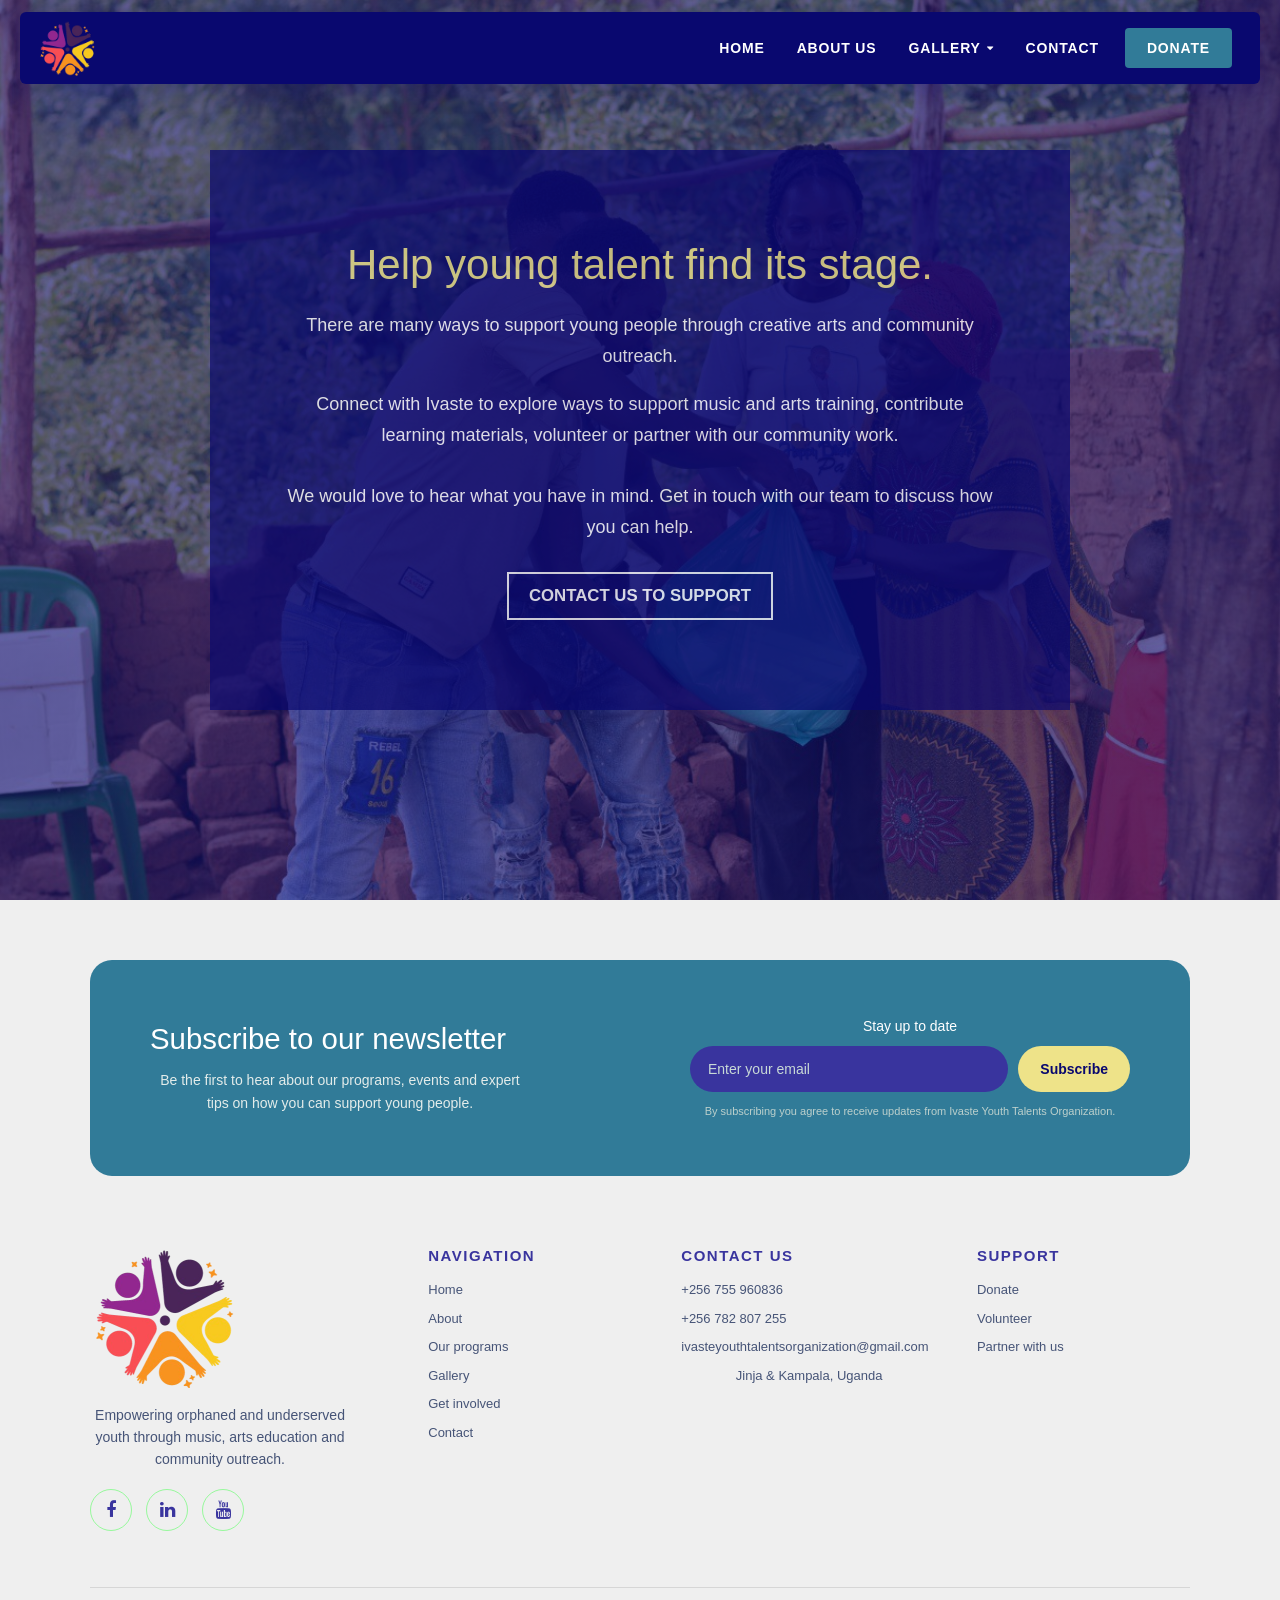
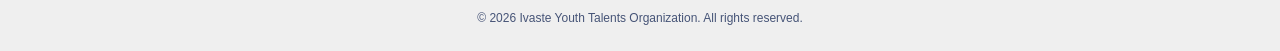
<file: donate.html>
<!DOCTYPE html>
<html lang="en">
<head>
    <meta charset="UTF-8">
    <meta name="viewport" content="width=device-width, initial-scale=1.0">
    <meta name="description" content="Support Ivaste Youth Talents Organization through volunteering, partnership, learning materials or donations.">
    <title>Get involved | Ivaste Youth Talents Organization</title>

    <link rel="stylesheet" href="style.css">
    <link rel="stylesheet" href="https://cdnjs.cloudflare.com/ajax/libs/font-awesome/4.7.0/css/font-awesome.min.css">
    <link rel="stylesheet" href="https://stackpath.bootstrapcdn.com/bootstrap/3.4.1/css/bootstrap.min.css" integrity="sha384-HSMxcRTRxnN+Bdg0JdbxYKrThecOKuH5zCYotlSAcp1+c8xmyTe9GYg1l9a69psu" crossorigin="anonymous">
    <link rel="stylesheet" href="https://stackpath.bootstrapcdn.com/bootstrap/3.4.1/css/bootstrap-theme.min.css" integrity="sha384-6pzBo3FDv/PJ8r2KRkGHifhEocL+1X2rVCTTkUfGk7/0pbek5mMa1upzvWbrUbOZ" crossorigin="anonymous">
</head>
<body>
    
    <nav class="site-nav" aria-label="Main navigation">
        <a class="site-logo" href="index.html"><img src="images/ivaste-logo.png" alt="Ivaste Youth Talents Organization"></a>
        <ul class="site-menu">
            <li><a href="index.html">HOME</a></li>
            <li><a href="about.html">ABOUT US</a></li>
            <li class="has-dropdown">
                <a href="gallery.html" aria-haspopup="true" aria-expanded="false">GALLERY <i class="fa fa-caret-down" aria-hidden="true"></i></a>
                <ul class="dropdown">
                    <li><a href="gallery.html">All photos</a></li>
                    <li><a href="gallery.html#food-distribution">Food distribution</a></li>
                    <li><a href="gallery.html#community">Community</a></li>
                </ul>
            </li>
            <li><a href="contact.html">CONTACT</a></li>
            <li><a class="nav-cta" href="donate.html" aria-current="page">DONATE</a></li>
        </ul>
    </nav>

    <div class="donate">
        <div class="donate_container">
            <h1>Help young talent find its stage.</h1>
            <p>There are many ways to support young people through creative arts and community outreach.</p>
            <p class="second">Connect with Ivaste to explore ways to support music and arts training, contribute learning materials, volunteer or partner with our community work.<br><br>We would love to hear what you have in mind. Get in touch with our team to discuss how you can help.</p>
            <div class="side_btn">
                <a href="mailto:ivasteyouthtalentsorganization@gmail.com?subject=Supporting%20Ivaste%20Youth%20Talents">CONTACT US TO SUPPORT</a>
            </div>
        </div>
    </div>

    <footer class="site-footer">
        <div class="newsletter">
            <div class="newsletter-copy">
                <h2>Subscribe to our newsletter</h2>
                <p>Be the first to hear about our programs, events and expert tips on how you can support young people.</p>
            </div>
            <div class="newsletter-form">
                <p class="newsletter-label">Stay up to date</p>
                <form method="post" enctype="text/plain" action="mailto:ivasteyouthtalentsorganization@gmail.com?subject=Newsletter%20subscription">
                    <input type="email" name="email" placeholder="Enter your email" aria-label="Email address" required>
                    <button type="submit">Subscribe</button>
                </form>
                <p class="newsletter-note">By subscribing you agree to receive updates from Ivaste Youth Talents Organization.</p>
            </div>
        </div>
        <div class="footer-main">
            <div class="footer-brand">
                <a href="index.html"><img src="images/ivaste-logo.png" alt="Ivaste Youth Talents Organization"></a>
                <p>Empowering orphaned and underserved youth through music, arts education and community outreach.</p>
                <div class="social-icons">
                    <a href="https://web.facebook.com/profile.php?id=100069220653666" target="_blank" rel="noopener noreferrer" aria-label="Facebook"><i class="fa fa-facebook" aria-hidden="true"></i></a>
                    <a href="https://www.linkedin.com/company/ivaste-youth-talents-organization/" target="_blank" rel="noopener noreferrer" aria-label="LinkedIn"><i class="fa fa-linkedin" aria-hidden="true"></i></a>
                    <a href="https://www.youtube.com/@IvasteYouthTalentsOrganization" target="_blank" rel="noopener noreferrer" aria-label="YouTube"><i class="fa fa-youtube" aria-hidden="true"></i></a>
                </div>
            </div>
            <div class="footer-col">
                <h3>Navigation</h3>
                <a href="index.html">Home</a>
                <a href="about.html">About</a>
                <a href="index.html#programs">Our programs</a>
                <a href="gallery.html">Gallery</a>
                <a href="donate.html">Get involved</a>
                <a href="contact.html">Contact</a>
            </div>
            <div class="footer-col">
                <h3>Contact Us</h3>
                <a href="tel:+256755960836">+256 755 960836</a>
                <a href="tel:+256782807255">+256 782 807 255</a>
                <a href="mailto:ivasteyouthtalentsorganization@gmail.com">ivasteyouthtalentsorganization@gmail.com</a>
                <p>Jinja &amp; Kampala, Uganda</p>
            </div>
            <div class="footer-col">
                <h3>Support</h3>
                <a href="donate.html">Donate</a>
                <a href="donate.html">Volunteer</a>
                <a href="donate.html">Partner with us</a>
            </div>
        </div>
        <div class="footer-bottom">
            <p>&copy; 2026 Ivaste Youth Talents Organization. All rights reserved.</p>
        </div>
    </footer>
</body>
</html>
</file>
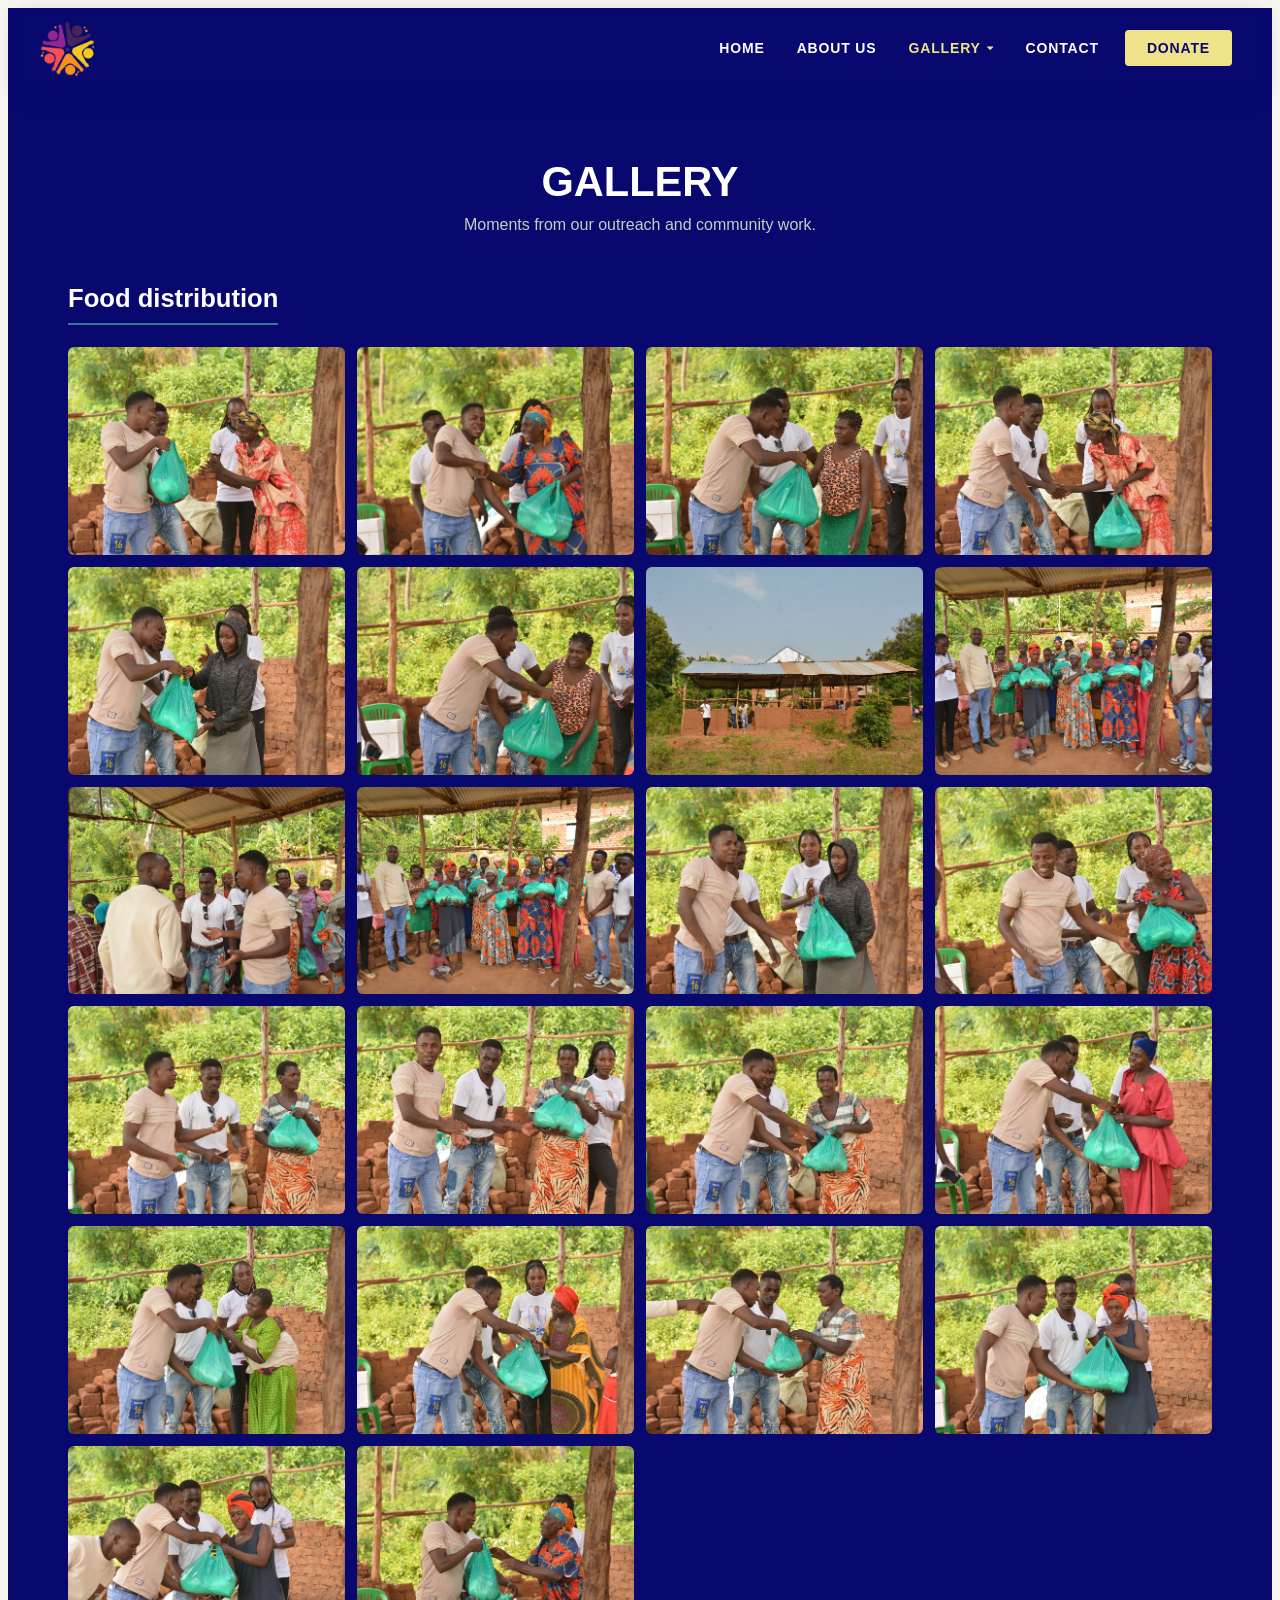
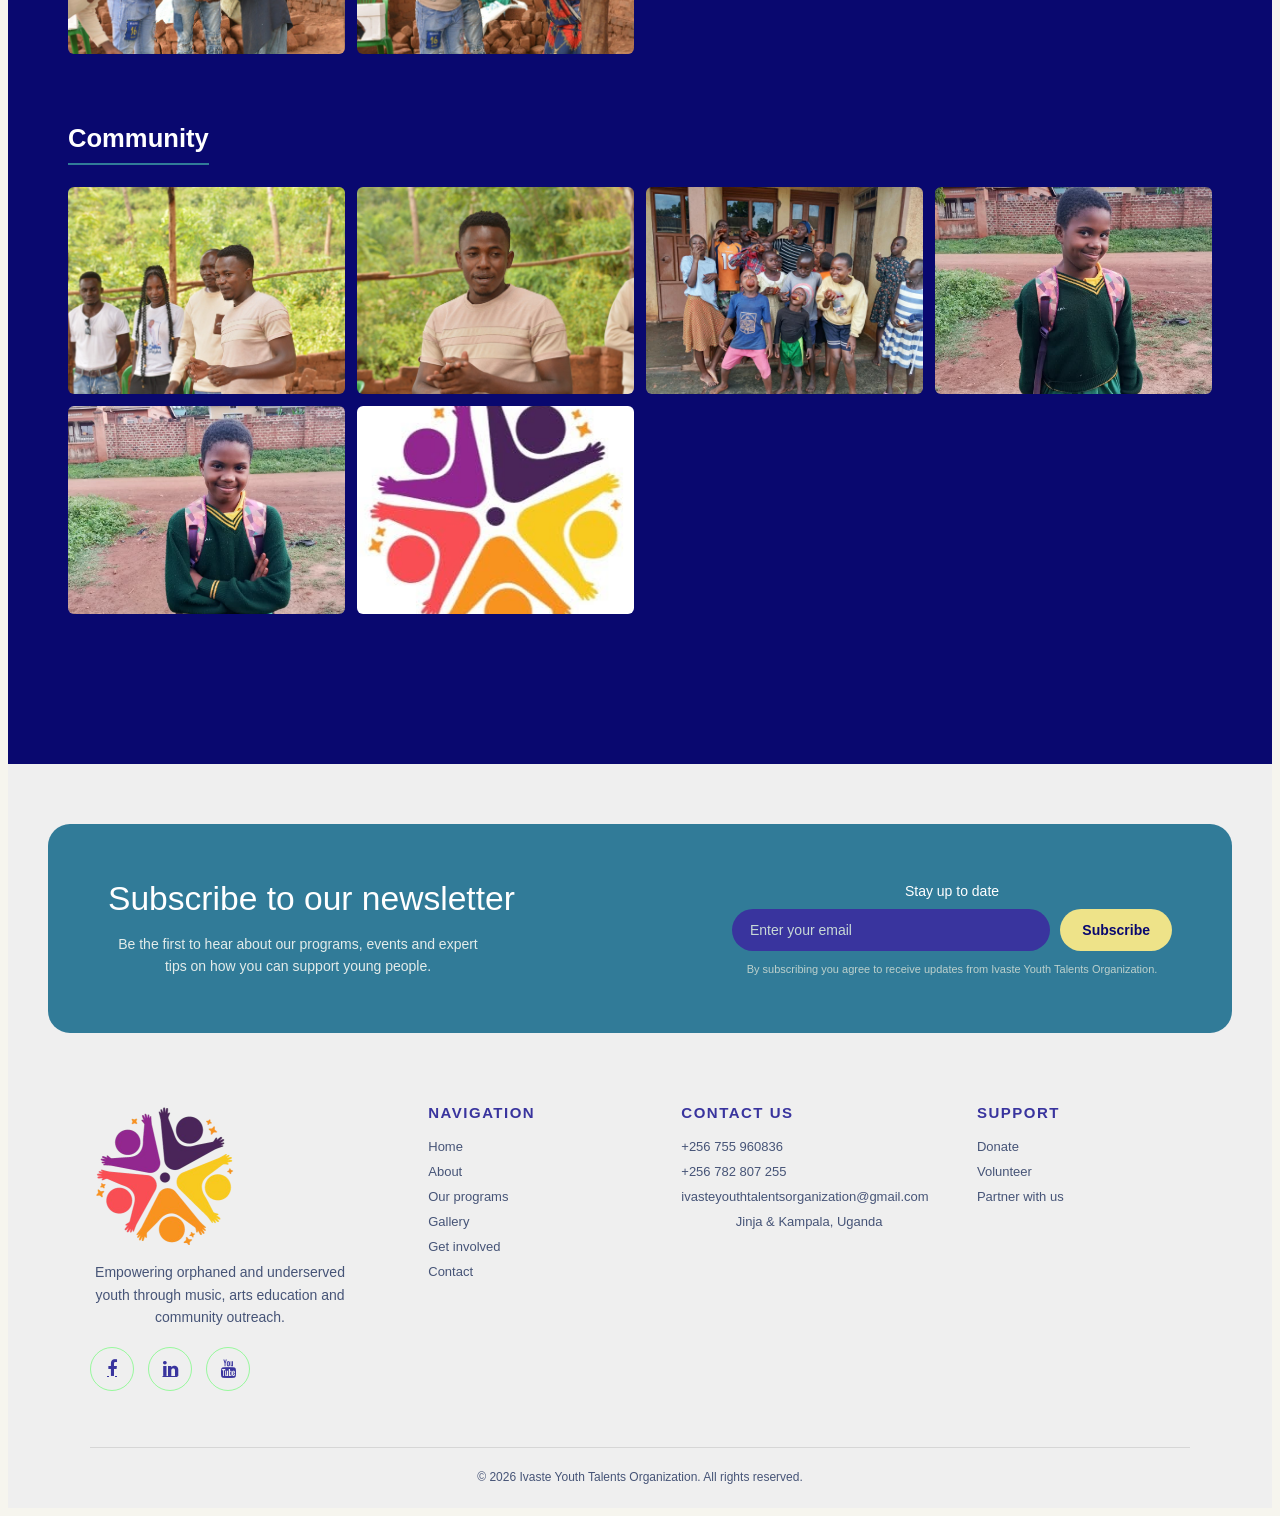
<file: gallery.html>
<!DOCTYPE html>
<html lang="en">
<head>
    <meta charset="UTF-8">
    <meta name="viewport" content="width=device-width, initial-scale=1.0">
    <meta name="description" content="Photo gallery of Ivaste Youth Talents Organization's outreach, food distribution and community work in Uganda.">
    <title>Gallery | Ivaste Youth Talents Organization</title>

    <link rel="stylesheet" href="style.css">
    <link rel="stylesheet" href="https://cdnjs.cloudflare.com/ajax/libs/font-awesome/4.7.0/css/font-awesome.min.css">
</head>
<body>
    <nav class="site-nav" aria-label="Main navigation">
        <a class="site-logo" href="index.html"><img src="images/ivaste-logo.png" alt="Ivaste Youth Talents Organization"></a>
        <ul class="site-menu">
            <li><a href="index.html" >HOME</a></li>
            <li><a href="about.html">ABOUT US</a></li>
            <li class="has-dropdown">
                <a href="gallery.html" aria-current="page" aria-haspopup="true" aria-expanded="false">GALLERY <i class="fa fa-caret-down" aria-hidden="true"></i></a>
                <ul class="dropdown">
                    <li><a href="gallery.html">All photos</a></li>
                    <li><a href="gallery.html#food-distribution">Food distribution</a></li>
                    <li><a href="gallery.html#community">Community</a></li>
                </ul>
            </li>
            <li><a href="contact.html">CONTACT</a></li>
            <li><a class="nav-cta" href="donate.html">DONATE</a></li>
        </ul>
    </nav>

    <section class="gallery-page">
        <h1>GALLERY</h1>
        <p>Moments from our outreach and community work.</p>

        <div class="gallery-group" id="food-distribution">
            <h2>Food distribution</h2>
            <div class="gallery-page-grid">
            <img src="images/1%20(1).jpg" alt="Food package distribution to families in the community" loading="lazy">
            <img src="images/1%20(2).jpg" alt="Food package distribution to families in the community" loading="lazy">
            <img src="images/1%20(3).jpg" alt="Food package distribution to families in the community" loading="lazy">
            <img src="images/1%20(4).jpg" alt="Food package distribution to families in the community" loading="lazy">
            <img src="images/1%20(5).jpg" alt="Food package distribution to families in the community" loading="lazy">
            <img src="images/1%20(6).jpg" alt="Food package distribution to families in the community" loading="lazy">
            <img src="images/1%20(7).jpg" alt="Food package distribution to families in the community" loading="lazy">
            <img src="images/1%20(8).jpg" alt="Food package distribution to families in the community" loading="lazy">
            <img src="images/1%20(9).jpg" alt="Food package distribution to families in the community" loading="lazy">
            <img src="images/1%20(10).jpg" alt="Food package distribution to families in the community" loading="lazy">
            <img src="images/1%20(11).jpg" alt="Food package distribution to families in the community" loading="lazy">
            <img src="images/1%20(12).jpg" alt="Food package distribution to families in the community" loading="lazy">
            <img src="images/1%20(13).jpg" alt="Food package distribution to families in the community" loading="lazy">
            <img src="images/1%20(14).jpg" alt="Food package distribution to families in the community" loading="lazy">
            <img src="images/1%20(15).jpg" alt="Food package distribution to families in the community" loading="lazy">
            <img src="images/1%20(16).jpg" alt="Food package distribution to families in the community" loading="lazy">
            <img src="images/1%20(17).jpg" alt="Food package distribution to families in the community" loading="lazy">
            <img src="images/1%20(18).jpg" alt="Food package distribution to families in the community" loading="lazy">
            <img src="images/1%20(19).jpg" alt="Food package distribution to families in the community" loading="lazy">
            <img src="images/1%20(20).jpg" alt="Food package distribution to families in the community" loading="lazy">
            <img src="images/1%20(21).jpg" alt="Food package distribution to families in the community" loading="lazy">
            <img src="images/1%20(25).jpg" alt="Food package distribution to families in the community" loading="lazy">
            </div>
        </div>

        <div class="gallery-group" id="community">
            <h2>Community</h2>
            <div class="gallery-page-grid">
            <img src="images/1%20(23).jpg" alt="Young people and community members at Ivaste" loading="lazy">
            <img src="images/1%20(24).jpg" alt="Young people and community members at Ivaste" loading="lazy">
            <img src="images/1%20(1).jpeg" alt="Young people and community members at Ivaste" loading="lazy">
            <img src="images/1%20(2).jpeg" alt="Young people and community members at Ivaste" loading="lazy">
            <img src="images/1%20(3).jpeg" alt="Young people and community members at Ivaste" loading="lazy">
            <img src="images/1%20(22).jpg" alt="Young people and community members at Ivaste" loading="lazy">
            </div>
        </div>
    </section>

    <footer class="site-footer">
        <div class="newsletter">
            <div class="newsletter-copy">
                <h2>Subscribe to our newsletter</h2>
                <p>Be the first to hear about our programs, events and expert tips on how you can support young people.</p>
            </div>
            <div class="newsletter-form">
                <p class="newsletter-label">Stay up to date</p>
                <form method="post" enctype="text/plain" action="mailto:ivasteyouthtalentsorganization@gmail.com?subject=Newsletter%20subscription">
                    <input type="email" name="email" placeholder="Enter your email" aria-label="Email address" required>
                    <button type="submit">Subscribe</button>
                </form>
                <p class="newsletter-note">By subscribing you agree to receive updates from Ivaste Youth Talents Organization.</p>
            </div>
        </div>
        <div class="footer-main">
            <div class="footer-brand">
                <a href="index.html"><img src="images/ivaste-logo.png" alt="Ivaste Youth Talents Organization"></a>
                <p>Empowering orphaned and underserved youth through music, arts education and community outreach.</p>
                <div class="social-icons">
                    <a href="https://web.facebook.com/profile.php?id=100069220653666" target="_blank" rel="noopener noreferrer" aria-label="Facebook"><i class="fa fa-facebook" aria-hidden="true"></i></a>
                    <a href="https://www.linkedin.com/company/ivaste-youth-talents-organization/" target="_blank" rel="noopener noreferrer" aria-label="LinkedIn"><i class="fa fa-linkedin" aria-hidden="true"></i></a>
                    <a href="https://www.youtube.com/@IvasteYouthTalentsOrganization" target="_blank" rel="noopener noreferrer" aria-label="YouTube"><i class="fa fa-youtube" aria-hidden="true"></i></a>
                </div>
            </div>
            <div class="footer-col">
                <h3>Navigation</h3>
                <a href="index.html">Home</a>
                <a href="about.html">About</a>
                <a href="index.html#programs">Our programs</a>
                <a href="gallery.html">Gallery</a>
                <a href="donate.html">Get involved</a>
                <a href="contact.html">Contact</a>
            </div>
            <div class="footer-col">
                <h3>Contact Us</h3>
                <a href="tel:+256755960836">+256 755 960836</a>
                <a href="tel:+256782807255">+256 782 807 255</a>
                <a href="mailto:ivasteyouthtalentsorganization@gmail.com">ivasteyouthtalentsorganization@gmail.com</a>
                <p>Jinja &amp; Kampala, Uganda</p>
            </div>
            <div class="footer-col">
                <h3>Support</h3>
                <a href="donate.html">Donate</a>
                <a href="donate.html">Volunteer</a>
                <a href="donate.html">Partner with us</a>
            </div>
        </div>
        <div class="footer-bottom">
            <p>&copy; 2026 Ivaste Youth Talents Organization. All rights reserved.</p>
        </div>
    </footer>
</body>
</html>
</file>
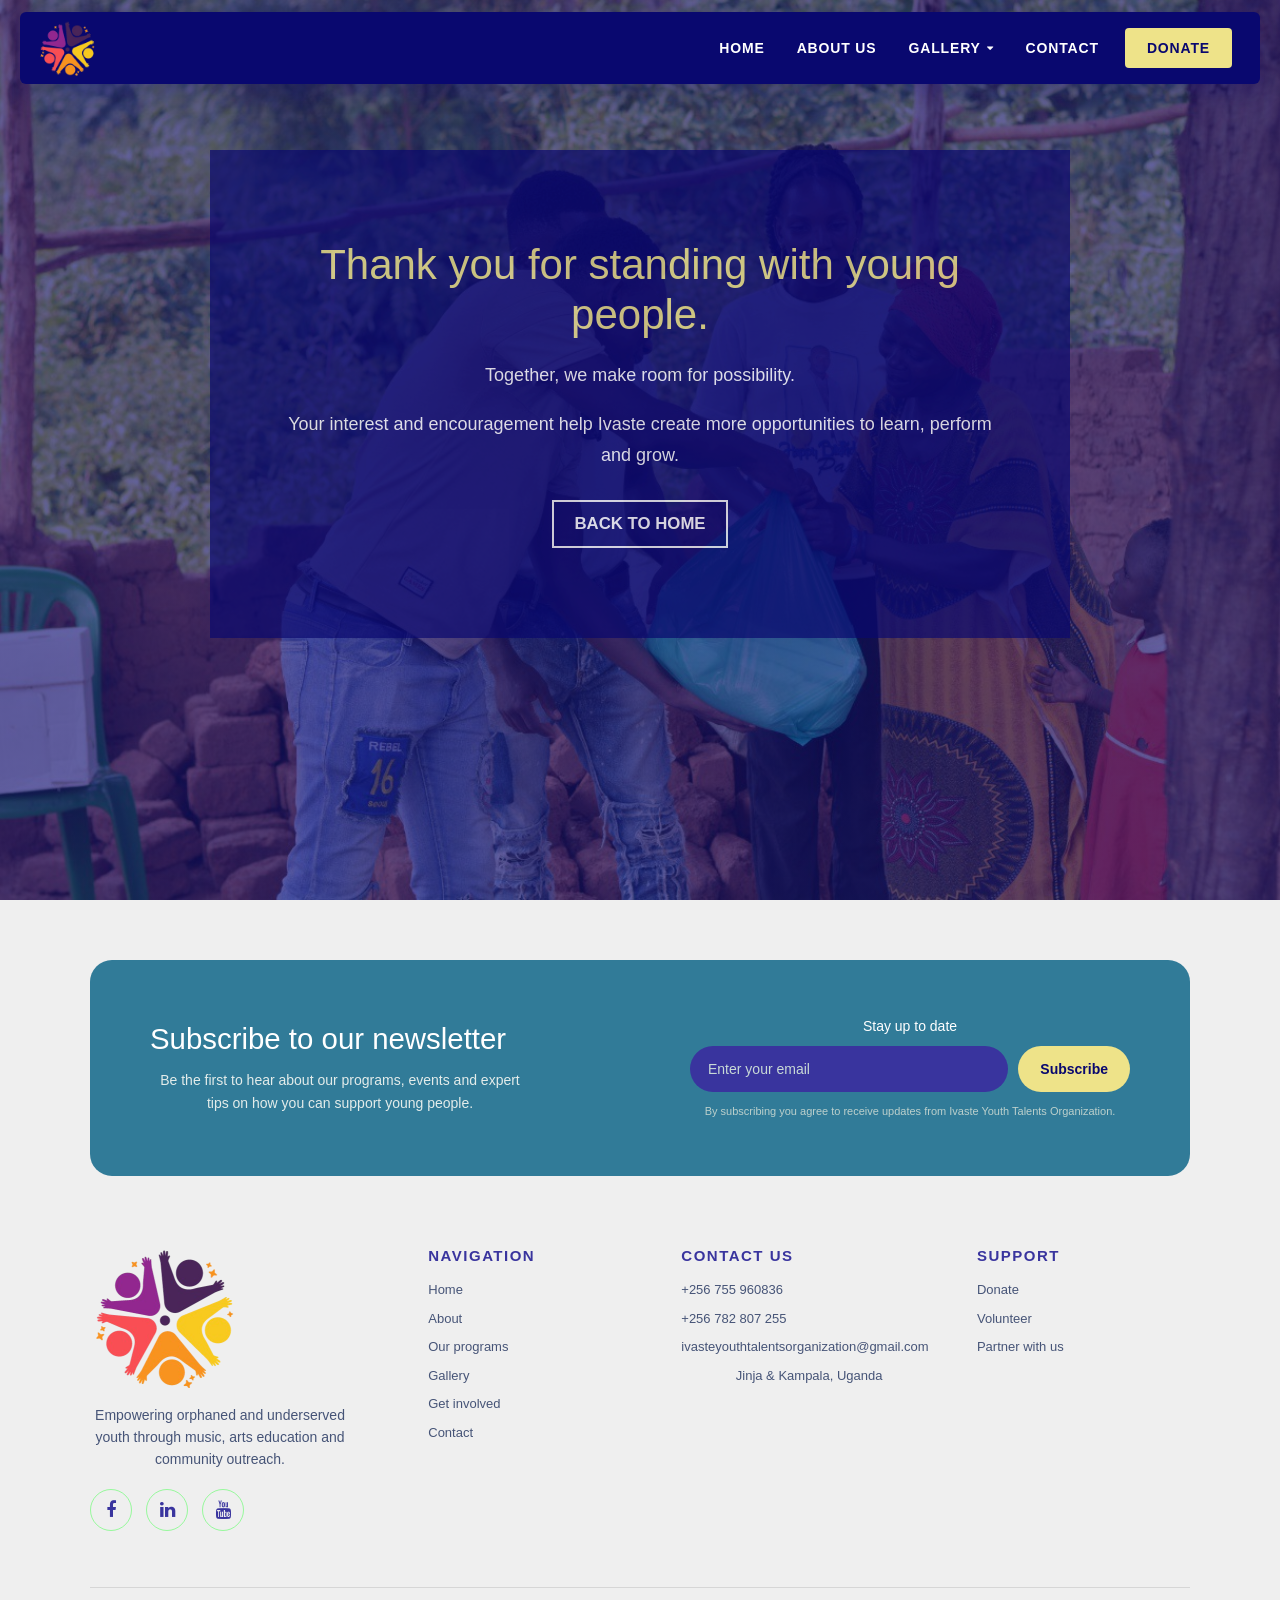
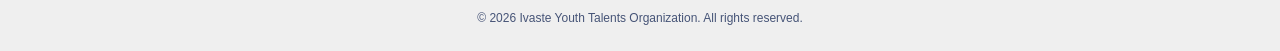
<file: thankyou.html>
<!DOCTYPE html>
<html lang="en">
<head>
    <meta charset="UTF-8">
    <meta name="viewport" content="width=device-width, initial-scale=1.0">
    <title>Thank you | Ivaste Youth Talents Organization</title>

    <link rel="stylesheet" href="style.css">
    <link rel="stylesheet" href="https://cdnjs.cloudflare.com/ajax/libs/font-awesome/4.7.0/css/font-awesome.min.css">
    <link rel="stylesheet" href="https://stackpath.bootstrapcdn.com/bootstrap/3.4.1/css/bootstrap.min.css" integrity="sha384-HSMxcRTRxnN+Bdg0JdbxYKrThecOKuH5zCYotlSAcp1+c8xmyTe9GYg1l9a69psu" crossorigin="anonymous">
    <link rel="stylesheet" href="https://stackpath.bootstrapcdn.com/bootstrap/3.4.1/css/bootstrap-theme.min.css" integrity="sha384-6pzBo3FDv/PJ8r2KRkGHifhEocL+1X2rVCTTkUfGk7/0pbek5mMa1upzvWbrUbOZ" crossorigin="anonymous">
</head>
<body>
    
    <nav class="site-nav" aria-label="Main navigation">
        <a class="site-logo" href="index.html"><img src="images/ivaste-logo.png" alt="Ivaste Youth Talents Organization"></a>
        <ul class="site-menu">
            <li><a href="index.html">HOME</a></li>
            <li><a href="about.html">ABOUT US</a></li>
            <li class="has-dropdown">
                <a href="gallery.html" aria-haspopup="true" aria-expanded="false">GALLERY <i class="fa fa-caret-down" aria-hidden="true"></i></a>
                <ul class="dropdown">
                    <li><a href="gallery.html">All photos</a></li>
                    <li><a href="gallery.html#food-distribution">Food distribution</a></li>
                    <li><a href="gallery.html#community">Community</a></li>
                </ul>
            </li>
            <li><a href="contact.html">CONTACT</a></li>
            <li><a class="nav-cta" href="donate.html">DONATE</a></li>
        </ul>
    </nav>

    <div class="donate">
        <div class="donate_container">
            <h1>Thank you for standing with young people.</h1>
            <p>Together, we make room for possibility.</p>
            <p class="second">Your interest and encouragement help Ivaste create more opportunities to learn, perform and grow.</p>
            <div class="side_btn">
                <a href="index.html">BACK TO HOME</a>
            </div>
        </div>
    </div>

    <footer class="site-footer">
        <div class="newsletter">
            <div class="newsletter-copy">
                <h2>Subscribe to our newsletter</h2>
                <p>Be the first to hear about our programs, events and expert tips on how you can support young people.</p>
            </div>
            <div class="newsletter-form">
                <p class="newsletter-label">Stay up to date</p>
                <form method="post" enctype="text/plain" action="mailto:ivasteyouthtalentsorganization@gmail.com?subject=Newsletter%20subscription">
                    <input type="email" name="email" placeholder="Enter your email" aria-label="Email address" required>
                    <button type="submit">Subscribe</button>
                </form>
                <p class="newsletter-note">By subscribing you agree to receive updates from Ivaste Youth Talents Organization.</p>
            </div>
        </div>
        <div class="footer-main">
            <div class="footer-brand">
                <a href="index.html"><img src="images/ivaste-logo.png" alt="Ivaste Youth Talents Organization"></a>
                <p>Empowering orphaned and underserved youth through music, arts education and community outreach.</p>
                <div class="social-icons">
                    <a href="https://web.facebook.com/profile.php?id=100069220653666" target="_blank" rel="noopener noreferrer" aria-label="Facebook"><i class="fa fa-facebook" aria-hidden="true"></i></a>
                    <a href="https://www.linkedin.com/company/ivaste-youth-talents-organization/" target="_blank" rel="noopener noreferrer" aria-label="LinkedIn"><i class="fa fa-linkedin" aria-hidden="true"></i></a>
                    <a href="https://www.youtube.com/@IvasteYouthTalentsOrganization" target="_blank" rel="noopener noreferrer" aria-label="YouTube"><i class="fa fa-youtube" aria-hidden="true"></i></a>
                </div>
            </div>
            <div class="footer-col">
                <h3>Navigation</h3>
                <a href="index.html">Home</a>
                <a href="about.html">About</a>
                <a href="index.html#programs">Our programs</a>
                <a href="gallery.html">Gallery</a>
                <a href="donate.html">Get involved</a>
                <a href="contact.html">Contact</a>
            </div>
            <div class="footer-col">
                <h3>Contact Us</h3>
                <a href="tel:+256755960836">+256 755 960836</a>
                <a href="tel:+256782807255">+256 782 807 255</a>
                <a href="mailto:ivasteyouthtalentsorganization@gmail.com">ivasteyouthtalentsorganization@gmail.com</a>
                <p>Jinja &amp; Kampala, Uganda</p>
            </div>
            <div class="footer-col">
                <h3>Support</h3>
                <a href="donate.html">Donate</a>
                <a href="donate.html">Volunteer</a>
                <a href="donate.html">Partner with us</a>
            </div>
        </div>
        <div class="footer-bottom">
            <p>&copy; 2026 Ivaste Youth Talents Organization. All rights reserved.</p>
        </div>
    </footer>
</body>
</html>
</file>
<file: style.css>
body
{
    background-color: black;
}

.nav
{
    background-color: rgba(0, 0, 0, 0.856);
    z-index: 9;
    padding-left: 50px;
    padding-right: 50px;
    display:flex;
    box-shadow: 0px 3px 65px 0px rgba(0, 0, 0, 0.856);
}
.nav_top
{
    position:fixed;
    top:0;
    right:0;
    left:0;
}
.logo
{
    float:left;
    width: 50%;
}
.logo img
{
    padding: 8px;
    width:30%;
    margin-left:10%;
}
.nav_side
{
    float:right;
    width:45%;
    margin-top: 20px;
}
.nav_side a
{
    text-decoration: none;
    margin-right: 10px;
    margin-left:50px;
    margin-top: 20px;
    padding-top: 20px;
    padding-left: 15px;
    color: white;
    font-weight: bold;
    font-family: 'Trebuchet MS', sans-serif;
    font-size: 15px;
    justify-content: center;
    align-items: center;
    align-content: center;
    text-align: center;
    
}
.nav_side a:hover
{
    color: rgb(79, 255, 88);
    transition: all 1s ease;
}

.main
{
    background-image: linear-gradient(rgba(0,0,0,0.6), rgba(0,0,0,0.6)), url("images/1%20(8).jpg");
    background-position: center;
    background-size: cover;
    background-repeat: no-repeat;
    background-attachment: fixed;
    height: 130vh;
}
.main .main_content
{
    padding-top: 10%;
    margin-left: 10%;
    margin-right: 10%;
    width:40%;
}
.main .main_content h2
{
    color: white;
    font-size: 350%;
    font-family: 'Trebuchet MS', sans-serif;
    font-weight: bolder;
    text-align: left;
}
.main .main_content h2 span
{
    font-size:50%;
    opacity: 0.9;
    font-weight: 400;
    line-height: 50px;
}
.main .main_content .btn
{
    margin-top:10%;
    text-align: left;
    width:0%;
}
.main .main_content .btn a
{
    text-decoration: none;
    font-size: large;
    margin:44%;
    padding: 10px 20px;
    font-weight: bold;
    background-color: rgba(0, 0, 0, 0.856);
    color:white;
    font-family: 'Trebuchet MS', sans-serif; 
    text-align: center;
    border: 2px solid rgba(0, 0, 0, 0.856);
    transition: 0.5s;
}
.main .main_content .btn a:hover
{
    background-color: rgba(255, 255, 255, 0.527);
    color: rgb(37, 0, 19);
    border: none;
    border: 4px solid rgb(37, 0, 19);
    transition:0.5s;
}

.side 
{
    background-color: rgba(0, 0, 0, 0.966);
    display: flex;
    text-align: center;
    color: white;
    font-family: 'Trebuchet MS', sans-serif;
}
.side .left
{
    width:50%;
    float: left;
}
.side .left img
{
    float: left;
    width:100%;
}
.side .right
{
    background-color: rgba(0, 0, 0, 0.966);
    width:50%;
    float:right;
}
.side .right h2
{
    margin-top: 8%;
    font-size: 250%;
}
.side .right p
{
    margin-left: 15%;
    width: 70%;
    font-size: 147%;
    margin-top: 6%;
}
.side .right .side_btn
{
    margin-top:4%;
}
.side .right .side_btn a
{
    text-decoration: none;
    font-size: large;
    margin:32%;
    padding: 10px 20px;
    font-weight: bold;
    color: white;
    font-family: 'Trebuchet MS', sans-serif;
    text-align: center;
    border: 4px double whitesmoke;
    transition: 0.5s;
}
.side .right .side_btn a:hover
{
    background-color: rgb(79, 255, 88);
    color: black;
    font-weight:bolder;
    border: none;
    border: 4px solid green;
    transition:0.5s;
}

.product
{
    float:left;
    background-image: linear-gradient(rgba(0,0,0,0.7), rgba(0,0,0,0.7)), url("images/1%20(13).jpg");
    background-position: center;
    background-size: cover;
    background-repeat: no-repeat;
    background-attachment: fixed;
    padding-bottom: 50px;
    height: 100vh;
    font-family: 'Trebuchet MS', sans-serif;
    color: white;
}
.product h2
{
    font-size: 45px;
    text-align: center;
    padding: 20px;
}
.product .product_container
{
    display:flex;
    margin-left: 5%;
    margin-right: 5%;
}
.product .product_container .item
{
    width:33%;
    margin: 10px;
    height: 10%;
    background-color: black;
    opacity: 80%;
    border-radius: 50%;
}
.product .product_container .item:hover
{
    box-shadow:0px 3px 65px 0px rgb(255, 189, 165);
}
.product .product_container .item .item_img
{
    width:60%;
    height: 20%;
    overflow:hidden;
    margin-left: 23%;
}
.product .product_container .item .item_img img
{
    width:100%;
    height: 10%;
}
.product .product_container .item .item_content
{
    text-align: center;
}
.product .product_container .item .item_content h3
{
    font-size: 25px;
    line-height: 2px;
    color: rgb(79, 255, 88);
    font-weight: bolder;
}
.product .product_container .item .item_content p
{
    font-size: 20px;
    line-height: 25px;
    width: 80%;
    text-align: center;
    padding-left: 20%;
}

footer
{
    background-color: black;
    padding:50px;
    display: inline-block;
    font-family: 'Trebuchet MS', sans-serif;
}
footer .aimg
{
    margin-top:21%;
}
footer .pages
{
    width:25%;
    text-align: center;
    display: inline-block;
}

footer .pages p
{
    padding-top: 5%;
    text-align: left;
    color:rgba(255, 226, 243, 0.808);
    width:90%;
    padding-left:12%;
}
footer .pages a
{
    text-decoration: none;
    margin:10px;
    color: rgba(255, 226, 243, 0.808);
    font-size: 30px;
}
footer .pages a:hover
{
    color:white;
}
footer .doc
{
    width:25%;
    text-align: center;
    display: inline-block;
    padding-bottom: 5%;
}
footer .doc h3
{
    color: rgb(255, 226, 243);
    font-size: 30px;
    padding: 5px;
    font-weight: bold;
    line-height: 130px;
}
footer .doc a
{
    display: block;
    text-decoration: none;
    margin:10px;
    color: rgba(255, 226, 243, 0.808);
    font-size: 25px;
}
footer .doc a:hover
{
    color:white;
}
footer .social
{
    width:25%;
    text-align: center;
    display: inline-block;
}
footer .social h3
{
    color: rgb(255, 226, 243);
    font-size: 30px;
    padding: 5px;
    font-weight: bold;
    line-height: 130px;
}
footer .contact
{
    width:20%;
    text-align: center;
    text-align: left;
}
footer .contact h3
{
    color: rgb(255, 226, 243);
    font-size: 30px;
    padding: 5px;
    font-weight: bold;
    line-height: 130px;
}
footer .social p
{
    padding-top: 5%;
    text-align: left;
    color:rgba(255, 226, 243, 0.808);
    width:90%;
    padding-left:12%;
    font-size: large;
    margin-bottom: 18%;
}
.side .right .side_btn
{
    margin-top:4%;
}
footer .side_btn a
{
    text-decoration: none;
    font-size: 100%;
    padding: 10px 20px;
    font-weight: bold;
    color: white;
    font-family: 'Trebuchet MS', sans-serif;
    border: 2px double whitesmoke;
    transition: 0.5s;
}
footer .side_btn a:hover
{
    background-color: rgb(79, 255, 88);
    color: black;
    font-weight:bolder;
    border: none;
    border: 4px solid green;
    transition:0.5s;
}
footer .contact
{
    display: inline-block;
}
footer .contact a
{
    display: block;
    font-size: 20px;
    line-height: 38px;
    text-decoration: none;;
    color:rgba(247, 193, 224, 0.904);
    margin:10px;
}
footer .contact a:hover
{
    color:white;
}
footer p
{
    color:rgba(247, 178, 217, 0.726);
    text-align: center;
    font-size: 110%;
}

.main_about
{
    font-family: 'Trebuchet MS', sans-serif;
    background-image: linear-gradient(rgba(0,0,0,0.6), rgba(0,0,0,0.6)), url("images/1%20(9).jpg");
    background-position: center;
    background-size: cover;
    background-repeat: no-repeat;
    background-attachment: fixed;
    height: 80vh;
    margin-top:-1.5%;
}
.main_about .main_content_about h2
{
    color: white;
    font-size: 390%;
    font-family: 'Trebuchet MS', sans-serif;
    font-weight: bolder;
    text-align: center;
    padding:20%;
}
.product_about
{
    float:left;
    background-image: linear-gradient(rgba(0,0,0,0.7), rgba(0,0,0,0.7)), url("images/1%20(15).jpg");
    background-position: center;
    background-size: cover;
    background-repeat: no-repeat;
    background-attachment: fixed;
    padding-bottom: 50px;
    height: 100vh;
    font-family: 'Trebuchet MS', sans-serif;
    color: white;
}

.donate
{
    font-family: 'Trebuchet MS', sans-serif;
    background-image: linear-gradient(rgba(0,0,0,0.7), rgba(0,0,0,0.7)), url("images/1%20(18).jpg");
    background-position: center;
    background-size: cover;
    background-repeat: no-repeat;
    background-attachment: fixed;
    height: 100vh;
    margin-top:-1.5%;
    color: white;
    text-align: center;
}
.donate .donate_container
{
    background-color: black;
    opacity:80%;
    text-align: center;
    margin: 0% 20% 0% 20%;
    padding-top:10%;
    padding-bottom: 10%;
}
.donate .donate_container h1
{
    color: rgb(79, 255, 88);
    line-height: 100px;
}
.donate .donate_container p
{
    font-size: large;
    width:80%;
    text-align: center;
    padding-left:20%;
}
.donate .donate_container .second
{
    padding-bottom: 10%;
}
.donate .side_btn a
{
    text-decoration: none;
    font-size: 120%;
    padding: 10px 20px;
    font-weight: bold;
    color: white;
    font-family: 'Trebuchet MS', sans-serif;
    border: 2px double whitesmoke;
    transition: 0.5s;
}
.donate .side_btn a:hover
{
    background-color: white;
    color: black;
    font-weight:bolder;
    border: none;
    border: 4px solid green;
    transition:0.5s;
}

.contact_container
{
    padding: 100px;
    font-family: 'Trebuchet MS', sans-serif;
    background-image: linear-gradient(rgba(0,0,0,0.7), rgba(0,0,0,0.7)), url("images/1%20(19).jpg");
    background-position: center;
    background-size: cover;
    background-repeat: no-repeat;
    background-attachment: fixed;
    height: 180vh;
    margin-top:-1.5%;
    color: white;
}
.contact_container h2
{
    font-family: Avantgarde, TeX Gyre Adventor, URW Gothic L, sans-serif;
    font-size: 33px;
    text-align: center;
    font-family: 'Trebuchet MS', sans-serif;
}
.contact_container .g_map
{
    border:10px solid white;
}
.contact_container .contact_content
{
    padding:20px;
    font-family: 'Trebuchet MS', sans-serif;
}
.contact_container .contact_content p
{
    padding:15px;
    font-size: 20px;
    line-height: 25px;
}
@media screen and (max-width: 768px) {

    .main h2 {
        font-size: 1.5rem;
    }
    
    .item_content p {
        font-size: 0.9rem;
    }
}

@media screen and (max-width: 480px) {

    .nav_side {
        display: flex;
        flex-direction: column;
    }

}

.nav {
    justify-content: space-between;
    align-items: center;
    min-height: 90px;
    padding-top: 8px;
    padding-bottom: 8px;
}

.logo {
    float: none;
    width: auto;
}

.logo img {
    width: auto;
    height: 72px;
    margin-left: 0;
    padding: 0;
}

.nav_side {
    float: none;
    width: auto;
    margin-top: 0;
    display: flex;
    align-items: center;
}

.nav_side a {
    margin: 0 0 0 26px;
    padding: 0;
}

.nav_side a:first-child {
    margin-left: 0;
}

.main .main_content {
    width: 46%;
}

.main .main_content h2 {
    font-size: 300%;
    line-height: 1.15;
}

.main .main_content h2 span {
    display: block;
    margin-top: 18px;
    font-size: 55%;
    line-height: 1.5;
}

.main .main_content .btn {
    width: auto;
    margin-top: 36px;
}

.main .main_content .btn a {
    margin: 0 14px 0 0;
    display: inline-block;
}

.side .right {
    display: flex;
    flex-direction: column;
    justify-content: center;
    padding-bottom: 60px;
}

.side .right p {
    font-size: 120%;
    line-height: 1.6;
}

.side .right .side_btn {
    margin-bottom: 0;
}

.side .right .side_btn a {
    margin: 0;
}

.product {
    float: none;
    width: 100%;
    height: auto;
    min-height: 100vh;
    padding: 0 0 80px;
}

.product h2 {
    padding-top: 60px;
    padding-bottom: 30px;
}

.product .product_container {
    align-items: stretch;
}

.product .product_container .item {
    width: 31%;
    height: auto;
    padding: 36px 30px 44px;
    border-radius: 24px;
    margin: 10px;
}

.product .product_container .item .item_img {
    width: 62%;
    height: auto;
    margin: 0 auto 24px;
}

.product .product_container .item .item_img img {
    width: 100%;
    height: auto;
    aspect-ratio: 1 / 1;
    object-fit: cover;
    border-radius: 50%;
}

.product .product_container .item .item_content h3 {
    line-height: 1.3;
    margin: 0 0 12px;
}

.product .product_container .item .item_content p {
    width: auto;
    padding-left: 0;
    padding-right: 0;
    font-size: 17px;
    line-height: 1.6;
}

.product .product_container .item .item_content br {
    display: none;
}

.main_about {
    display: flex;
    align-items: center;
    justify-content: center;
    height: 80vh;
    margin-top: 0;
}

.main_about .main_content_about {
    padding: 0 10%;
    text-align: center;
}

.main_about .main_content_about h2 {
    margin: 0;
    padding: 0;
    font-size: 330%;
    line-height: 1.2;
}

.main_about .main_content_about p {
    margin: 22px auto 0;
    max-width: 760px;
    font-size: 1.25rem;
    color: #e4e9e4;
}

.product_about h2 {
    padding-top: 70px;
}

.side.outreach-side {
    display: flex;
    align-items: center;
    background-color: rgba(0, 0, 0, 0.966);
}

.side.outreach-side .left {
    width: 50%;
}

.side.outreach-side .right {
    width: 50%;
    padding: 60px 40px;
}

.side.outreach-side .right p {
    margin-left: 0;
    width: 100%;
}

.side.outreach-side .right .text-link {
    display: inline-block;
    margin-top: 28px;
    color: rgb(79, 255, 88);
    font-size: large;
    font-weight: bold;
    text-decoration: none;
}

.side.outreach-side .right .text-link:hover {
    color: #fff;
}

.donate {
    height: auto;
    min-height: 100vh;
    margin-top: 0;
    padding: 150px 0 90px;
}

.donate .donate_container {
    margin: 0 auto;
    width: min(860px, 88%);
    padding: 7% 6%;
}

.donate .donate_container h1 {
    line-height: 1.2;
    font-size: 3em;
    margin: 0 0 20px;
}

.donate .donate_container p {
    width: 100%;
    padding-left: 0;
    margin: 0 auto 18px;
    line-height: 1.7;
}

.donate .donate_container .second {
    padding-bottom: 0;
}

.donate .side_btn {
    margin-top: 30px;
}

.donate .side_btn a {
    margin: 0 6px;
    display: inline-block;
}

.contact_container {
    height: auto;
    margin-top: 0;
    padding: 150px 8% 90px;
}

.contact_container h2 {
    font-size: 2.6em;
    margin-bottom: 36px;
}

.contact-cards {
    display: grid;
    grid-template-columns: repeat(3, minmax(0, 1fr));
    gap: 20px;
    margin-bottom: 30px;
}

.contact-card {
    padding: 28px 24px;
    border: 2px solid rgba(255, 255, 255, 0.85);
    background: rgba(0, 0, 0, 0.82);
    text-align: center;
}

.contact-card span {
    display: block;
    margin-bottom: 12px;
    color: rgb(79, 255, 88);
    font-weight: bold;
    letter-spacing: 0.08em;
    text-transform: uppercase;
}

.contact-card a,
.contact-card p {
    margin: 0;
    font-size: 1.05rem;
    overflow-wrap: anywhere;
    text-decoration: none;
    color: #fff;
}

.contact-card a:hover {
    color: rgb(79, 255, 88);
}

.contact_container .contact_content {
    text-align: center;
}

.contact_container .contact_content p {
    font-size: 1.15rem;
    line-height: 1.7;
}

.contact_container .contact_content .text-link {
    color: rgb(79, 255, 88);
    font-weight: bold;
    text-decoration: none;
}

.contact_container .contact_content .text-link:hover {
    color: #fff;
}

footer {
    box-sizing: border-box;
    padding: 60px 50px 30px;
}

footer .pages,
footer .doc,
footer .contact,
footer .social {
    width: 24%;
    vertical-align: top;
}

footer .aimg {
    margin-top: 0;
    width: auto;
    height: 84px;
}

footer .pages p,
footer .social p {
    padding-left: 0;
    padding-top: 0;
    width: 92%;
    margin-bottom: 20px;
    font-size: 1rem;
    line-height: 1.6;
    text-align: left;
}

footer .doc h3,
footer .contact h3,
footer .social h3 {
    color: rgb(79, 255, 88);
    line-height: 1.4;
    padding: 0 0 12px;
}

footer .doc a,
footer .contact a {
    display: block;
    margin: 4px 10px;
    font-size: 17px;
    line-height: 1.8;
    color: #c5cec5;
    overflow-wrap: anywhere;
    text-align: left;
}

footer .contact p {
    margin: 4px 10px;
    color: #c5cec5;
    font-size: 16px;
    text-align: left;
}

footer .doc,
footer .contact {
    text-align: left;
}

footer .social .side_btn a {
    margin: 0;
    font-size: 100%;
}

footer .side_btn {
    margin-top: 6px;
}

footer hr {
    border-color: rgba(255, 255, 255, 0.16);
}

footer > p {
    color: #aab2aa;
    font-size: 0.9rem;
    margin: 0;
    padding-top: 14px;
}

@media screen and (max-width: 1024px) {
    .nav_side a {
        font-size: 13px;
        margin-left: 18px;
    }

    .product .product_container {
        flex-wrap: wrap;
    }

    .product .product_container .item {
        width: 46%;
    }

    .side.outreach-side .right {
        padding: 40px 24px;
    }
}

@media screen and (max-width: 768px) {
    .nav {
        flex-direction: column;
        padding: 10px 16px;
        min-height: 0;
    }

    .logo img {
        height: 58px;
    }

    .nav_side {
        flex-wrap: wrap;
        justify-content: center;
        margin: 6px 0 0;
    }

    .nav_side a {
        margin: 6px 12px;
        font-size: 13px;
    }

    .main {
        height: auto;
        min-height: 100vh;
        padding: 200px 0 80px;
    }

    .main .main_content {
        width: auto;
        margin: 0 7%;
    }

    .main .main_content h2 {
        font-size: 2.2em;
    }

    .side {
        flex-direction: column;
    }

    .side .left,
    .side .right {
        width: 100%;
        float: none;
    }

    .side .right {
        padding: 50px 0 60px;
    }

    .side .right p {
        margin-left: 7%;
        width: 86%;
    }

    .product .product_container {
        flex-direction: column;
        margin: 0 7%;
    }

    .product .product_container .item {
        width: 100%;
        margin: 10px 0;
    }

    .product .product_container .item .item_img {
        width: 55%;
    }

    .main_about .main_content_about h2 {
        font-size: 2.4em;
    }

    .side.outreach-side {
        flex-direction: column;
    }

    .side.outreach-side .left,
    .side.outreach-side .right {
        width: 100%;
    }

    .contact-cards {
        grid-template-columns: 1fr;
    }

    .donate .donate_container {
        width: 90%;
        padding: 12% 6%;
    }

    footer {
        padding: 40px 24px 24px;
    }

    footer .pages,
    footer .doc,
    footer .contact,
    footer .social {
        width: 100%;
        margin-bottom: 30px;
    }
}

.gallery-section,
.events-section {
    padding: 80px max(28px, calc((100vw - 1160px) / 2));
    background: #000;
    font-family: 'Trebuchet MS', sans-serif;
    color: white;
}

.gallery-section h2,
.events-section h2 {
    margin: 0 0 10px;
    text-align: center;
    font-size: 2.2em;
}

.gallery-section > p {
    margin: 0 0 36px;
    text-align: center;
    color: #c5cec5;
}

.gallery-grid {
    display: grid;
    grid-template-columns: repeat(4, minmax(0, 1fr));
    gap: 12px;
}

.gallery-grid img {
    width: 100%;
    aspect-ratio: 4 / 3;
    object-fit: cover;
    border-radius: 6px;
}

.events-grid {
    display: grid;
    grid-template-columns: repeat(3, minmax(0, 1fr));
    gap: 20px;
    margin-top: 36px;
}

.event-card {
    --event-navy: #09086f;
    --event-indigo: #39349e;
    --event-teal: #317b98;
    --event-yellow: #eee389;
    display: flex;
    flex-direction: column;
    min-width: 0;
    overflow: hidden;
    border: 0;
    border-radius: 16px;
    background: #fff;
    color: #172027;
    box-shadow: 0 12px 30px rgba(0, 0, 0, 0.22);
    transition: transform 200ms ease, box-shadow 200ms ease;
}

.event-card:hover {
    transform: translateY(-4px);
    box-shadow: 0 18px 36px rgba(57, 52, 158, 0.28);
}

.event-card-image {
    display: block;
    width: 100%;
    height: 160px;
    object-fit: cover;
}

.event-card-content {
    display: flex;
    flex: 1;
    flex-direction: column;
    padding: 18px 18px 16px;
}

.event-card-tags {
    display: flex;
    flex-wrap: wrap;
    align-items: center;
    gap: 7px;
    margin-bottom: 12px;
}

.event-card .event-card-type,
.event-card .event-card-date {
    display: inline-flex;
    align-items: center;
    gap: 5px;
    margin: 0;
    font-size: 11px;
    font-weight: 700;
}

.event-card .event-card-type {
    padding: 5px 9px;
    border-radius: 999px;
    background: var(--event-teal);
    color: #fff;
}

.event-card .event-card-date {
    padding: 5px 9px;
    border-radius: 999px;
    background: var(--event-yellow);
    color: var(--event-navy);
}

.event-card h3 {
    margin: 0 0 8px;
    color: var(--event-navy);
    font-size: 1.18rem;
    line-height: 1.35;
}

.event-card p {
    margin: 0 0 16px;
    color: #626c73;
    font-size: 14px;
    line-height: 1.55;
}

.event-card .event-card-location {
    display: flex;
    align-items: center;
    gap: 7px;
    margin-top: auto;
    padding-top: 12px;
    border-top: 1px solid #e8ece8;
    color: #46534a;
    font-size: 12px;
    font-weight: 700;
}

.event-card .event-card-location i {
    color: var(--event-indigo);
}

@media screen and (max-width: 1024px) {
    .events-grid {
        grid-template-columns: repeat(2, minmax(0, 1fr));
    }
}

@media screen and (max-width: 768px) {
    .gallery-grid {
        grid-template-columns: repeat(2, minmax(0, 1fr));
    }

    .events-grid {
        grid-template-columns: 1fr;
    }
}

.impact-section {
    padding: 56px max(28px, calc((100vw - 1160px) / 2));
    background: rgb(79, 255, 88);
    color: #061007;
    font-family: 'Trebuchet MS', sans-serif;
}

.impact-grid {
    display: grid;
    grid-template-columns: repeat(4, minmax(0, 1fr));
    gap: 24px;
    text-align: center;
}

.impact-stat strong {
    display: block;
    font-size: 3em;
    line-height: 1.1;
}

.impact-stat span {
    font-size: 1rem;
    font-weight: bold;
}

.founder-section {
    padding: 90px max(28px, calc((100vw - 1160px) / 2));
    background: #0c100c;
    font-family: 'Trebuchet MS', sans-serif;
    color: white;
}

.founder-copy {
    max-width: 820px;
    margin: 0 auto;
    text-align: center;
}

.founder-copy h2 {
    margin: 0 0 22px;
    font-size: 2.4em;
}

.founder-copy p {
    margin: 0 0 16px;
    color: #c5cec5;
    font-size: 1.1rem;
    line-height: 1.7;
}

.founder-copy .text-link {
    color: rgb(79, 255, 88);
    font-weight: bold;
    text-decoration: none;
}

.founder-copy .text-link:hover {
    color: #fff;
}

.section-link {
    margin-top: 28px;
    text-align: center;
}

.section-link .text-link {
    color: rgb(79, 255, 88);
    font-weight: bold;
    text-decoration: none;
}

.section-link .text-link:hover {
    color: #fff;
}

.involve-section {
    padding: 90px max(28px, calc((100vw - 1160px) / 2));
    background: #000;
    font-family: 'Trebuchet MS', sans-serif;
    color: white;
    text-align: center;
}

.involve-section h2 {
    margin: 0 0 10px;
    font-size: 2.2em;
}

.involve-section > p {
    margin: 0 0 36px;
    color: #c5cec5;
}

.involve-grid {
    display: grid;
    grid-template-columns: repeat(3, minmax(0, 1fr));
    gap: 20px;
}

.involve-card {
    padding: 30px 26px;
    border: 2px solid rgba(255, 255, 255, 0.85);
    background: rgba(0, 0, 0, 0.82);
}

.involve-card h3 {
    margin: 0 0 12px;
    color: rgb(79, 255, 88);
    font-size: 1.5rem;
}

.involve-card p {
    margin: 0 0 22px;
    color: #c5cec5;
}

.involve-card a {
    display: inline-block;
    padding: 10px 20px;
    border: 2px solid rgb(79, 255, 88);
    color: #fff;
    font-weight: bold;
    text-decoration: none;
    transition: background-color 160ms ease, color 160ms ease;
}

.involve-card a:hover {
    background: rgb(79, 255, 88);
    color: #061007;
}

.visit-section {
    display: grid;
    grid-template-columns: repeat(3, minmax(0, 1fr));
    gap: 20px;
    padding: 70px max(28px, calc((100vw - 1160px) / 2));
    background: #0c100c;
    font-family: 'Trebuchet MS', sans-serif;
}

.visit-card {
    padding: 26px 24px;
    border: 2px solid rgba(255, 255, 255, 0.85);
    background: rgba(0, 0, 0, 0.82);
    text-align: center;
    color: white;
}

.visit-card span {
    display: block;
    margin-bottom: 12px;
    color: rgb(79, 255, 88);
    font-weight: bold;
    letter-spacing: 0.08em;
    text-transform: uppercase;
}

.visit-card a,
.visit-card p {
    display: block;
    margin: 0 0 6px;
    color: #fff;
    text-decoration: none;
    overflow-wrap: anywhere;
}

.visit-card a:hover {
    color: rgb(79, 255, 88);
}

@media screen and (max-width: 1024px) {
    .impact-grid {
        grid-template-columns: repeat(2, minmax(0, 1fr));
    }
}

@media screen and (max-width: 768px) {
    .involve-grid,
    .visit-section {
        grid-template-columns: 1fr;
    }

    .impact-grid {
        gap: 28px;
    }

    .impact-stat strong {
        font-size: 2.4em;
    }
}

.nav {
    position: fixed;
    top: 0;
    left: 0;
    right: 0;
    z-index: 20;
    min-height: 84px;
    padding: 10px 50px;
    background: rgba(0, 0, 0, 0.94);
    backdrop-filter: blur(8px);
    border-bottom: 1px solid rgba(79, 255, 88, 0.18);
    box-shadow: none;
}

.logo img {
    height: 62px;
}

.nav_side {
    gap: 0;
}

.nav_side a {
    position: relative;
    margin: 0 0 0 30px;
    padding: 8px 2px;
    font-size: 14px;
    font-weight: 700;
    letter-spacing: 0.06em;
    color: #f5f5f5;
}

.nav_side a::after {
    content: "";
    position: absolute;
    left: 0;
    right: 0;
    bottom: 0;
    height: 2px;
    background: rgb(79, 255, 88);
    transform: scaleX(0);
    transform-origin: left;
    transition: transform 200ms ease;
}

.nav_side a:hover,
.nav_side a[aria-current="page"] {
    color: rgb(79, 255, 88);
}

.nav_side a:hover::after,
.nav_side a[aria-current="page"]::after {
    transform: scaleX(1);
}

.nav_side a.nav-cta {
    margin-left: 36px;
    padding: 10px 22px;
    border-radius: 4px;
    background: rgb(79, 255, 88);
    color: #061007;
}

.nav_side a.nav-cta::after {
    display: none;
}

.nav_side a.nav-cta:hover,
.nav_side a.nav-cta[aria-current="page"] {
    background: #fff;
    color: #061007;
}

footer {
    display: grid;
    grid-template-columns: 1.3fr 1fr 1.1fr 1.2fr;
    gap: 44px;
    padding: 70px 60px 26px;
    background: #000;
}

footer > hr {
    display: none;
}

footer .pages,
footer .doc,
footer .contact,
footer .social {
    width: auto;
    display: flex;
    flex-direction: column;
    align-items: flex-start;
    gap: 0;
    text-align: left;
}

footer .aimg {
    height: 70px;
    width: auto;
    margin: 0 0 18px;
}

footer .pages p,
footer .social p {
    width: auto;
    margin: 0 0 22px;
    padding: 0;
    color: #c5cec5;
    font-size: 15px;
    line-height: 1.7;
}

footer h3 {
    margin: 0 0 16px;
    padding: 0;
    color: rgb(79, 255, 88);
    font-size: 1rem;
    line-height: 1.3;
    letter-spacing: 0.1em;
    text-transform: uppercase;
}

footer .doc a,
footer .contact a,
footer .contact p {
    display: block;
    margin: 0;
    padding: 5px 0;
    color: #c5cec5;
    font-size: 15px;
    line-height: 1.5;
    text-decoration: none;
    overflow-wrap: anywhere;
}

footer .doc a:hover,
footer .contact a:hover {
    color: #fff;
}

footer .social-icons {
    display: flex;
    flex-wrap: wrap;
    gap: 10px;
    margin: 0;
}

footer .social-icons a {
    display: flex;
    width: 42px;
    height: 42px;
    align-items: center;
    justify-content: center;
    margin: 0;
    border: 1px solid rgba(79, 255, 88, 0.55);
    border-radius: 50%;
    color: rgb(79, 255, 88);
    transition: background-color 180ms ease, color 180ms ease;
}

footer .social-icons a i {
    font-size: 18px;
}

footer .social-icons a:hover {
    background: rgb(79, 255, 88);
    color: #061007;
}

footer .side_btn a {
    display: inline-block;
    margin: 0;
    padding: 11px 20px;
    border: none;
    border-radius: 4px;
    background: rgb(79, 255, 88);
    color: #061007;
    font-size: 14px;
    font-weight: 700;
    letter-spacing: 0.04em;
    transition: background-color 180ms ease;
}

footer .side_btn a:hover {
    background: #fff;
    color: #061007;
    border: none;
}

footer > p {
    grid-column: 1 / -1;
    margin: 0;
    padding-top: 22px;
    border-top: 1px solid rgba(255, 255, 255, 0.12);
    color: #aab2aa;
    font-size: 14px;
    text-align: center;
}

@media screen and (max-width: 1024px) {
    footer {
        grid-template-columns: 1fr 1fr;
        padding: 56px 40px 24px;
    }
}

@media screen and (max-width: 768px) {
    .nav {
        flex-direction: column;
        padding: 10px 14px 8px;
    }

    .nav_side {
        flex-wrap: wrap;
        justify-content: center;
        row-gap: 4px;
    }

    .nav_side a {
        margin: 4px 12px;
        font-size: 13px;
    }

    .nav_side a.nav-cta {
        margin-left: 12px;
    }

    footer {
        grid-template-columns: 1fr;
        gap: 36px;
        padding: 44px 24px 24px;
    }
}

/* ===== Site navigation (black bar with Gallery dropdown) ===== */
.site-nav {
    position: fixed;
    top: 12px;
    left: 20px;
    right: 20px;
    z-index: 50;
    height: 72px;
    display: flex;
    align-items: center;
    justify-content: space-between;
    padding: 0 28px 0 18px;
    background: #000;
    border-radius: 6px;
    box-shadow: 0 6px 30px rgba(0, 0, 0, 0.6);
    font-family: 'Trebuchet MS', sans-serif;
}

.site-logo img {
    height: 56px;
    width: auto;
    display: block;
}

.site-menu {
    list-style: none;
    margin: 0;
    padding: 0;
    display: flex;
    align-items: center;
    height: 100%;
}

.site-menu > li {
    position: relative;
    height: 100%;
    display: flex;
    align-items: center;
}

.site-menu > li > a {
    display: flex;
    align-items: center;
    height: 100%;
    padding: 0 16px;
    color: #fff;
    text-decoration: none;
    font-size: 14px;
    font-weight: 700;
    letter-spacing: 0.06em;
    transition: color 200ms ease;
}

.site-menu > li > a:hover,
.site-menu > li > a[aria-current="page"] {
    color: rgb(79, 255, 88);
}

.site-menu a.nav-cta {
    margin-left: 10px;
    padding: 10px 22px;
    height: auto;
    border-radius: 4px;
    background: rgb(79, 255, 88);
    color: #061007;
}

.site-menu a.nav-cta:hover,
.site-menu a.nav-cta[aria-current="page"] {
    background: #fff;
    color: #061007;
}

/* Dropdown: light panel under the Gallery item, as in the reference design */
.has-dropdown > a i {
    margin-left: 6px;
    font-size: 11px;
}

.site-nav .dropdown {
    list-style: none;
    margin: 0;
    padding: 6px 0;
    position: absolute;
    top: 100%;
    left: 50%;
    transform: translateX(-50%);
    min-width: 130px;
    background: #eef7ff;
    border-radius: 0 0 6px 6px;
    box-shadow: 0 10px 24px rgba(0, 0, 0, 0.35);
    opacity: 0;
    visibility: hidden;
    transition: opacity 180ms ease, visibility 180ms ease;
}

.site-nav .has-dropdown:hover .dropdown,
.site-nav .has-dropdown:focus-within .dropdown {
    opacity: 1;
    visibility: visible;
}

.site-nav .dropdown li a {
    display: block;
    padding: 9px 18px;
    color: #333;
    text-decoration: none;
    font-size: 14px;
    text-align: center;
    white-space: nowrap;
}

.site-nav .dropdown li a:hover,
.site-nav .dropdown li a:focus {
    background: rgb(79, 255, 88);
    color: #061007;
}

/* ===== Site footer (light layout with newsletter card) ===== */
footer.site-footer {
    display: block;
    padding: 60px 40px 24px;
    background: #efefef;
    color: #1f2a2a;
    font-family: 'Trebuchet MS', sans-serif;
}

.site-footer .newsletter {
    display: flex;
    justify-content: space-between;
    align-items: center;
    gap: 40px;
    max-width: 1100px;
    margin: 0 auto 70px;
    padding: 56px 60px;
    background: #0b3f40;
    border-radius: 22px;
    color: #fff;
}

.site-footer .newsletter-copy {
    flex: 1 1 380px;
}

.site-footer .newsletter h2 {
    margin: 0 0 14px;
    font-size: 2.1em;
    font-weight: 400;
    line-height: 1.15;
    color: #fff;
}

.site-footer .newsletter-copy p {
    margin: 0;
    font-size: 14px;
    line-height: 1.6;
    color: #e3ecea;
    max-width: 380px;
}

.site-footer .newsletter-form {
    flex: 1 1 340px;
    max-width: 440px;
}

.site-footer .newsletter-label {
    margin: 0 0 10px !important;
    font-size: 14px;
    color: #fff !important;
}

.site-footer .newsletter-form form {
    display: flex;
    gap: 10px;
}

.site-footer .newsletter-form input {
    flex: 1 1 auto;
    min-width: 0;
    padding: 13px 18px;
    border: none;
    border-radius: 999px;
    background: #15504f;
    color: #fff;
    font: inherit;
    font-size: 14px;
}

.site-footer .newsletter-form input::placeholder {
    color: #c8d9d6;
}

.site-footer .newsletter-form button {
    padding: 13px 22px;
    border: none;
    border-radius: 999px;
    background: #c4eeb4;
    color: #0b3f40;
    font: inherit;
    font-size: 14px;
    font-weight: 700;
    cursor: pointer;
    transition: background 200ms ease;
}

.site-footer .newsletter-form button:hover {
    background: #fff;
}

.site-footer .newsletter-note {
    margin: 12px 0 0 !important;
    font-size: 11px !important;
    color: #bcd0cc !important;
}

.site-footer .footer-main {
    display: grid;
    grid-template-columns: 1.4fr 1fr 1.2fr 1fr;
    gap: 40px;
    max-width: 1100px;
    margin: 0 auto;
}

.site-footer .footer-brand img {
    width: 150px;
    height: auto;
    display: block;
    margin-bottom: 16px;
}

.site-footer .footer-brand p {
    margin: 0 0 18px;
    font-size: 14px;
    line-height: 1.6;
    color: #5f6b6b;
    max-width: 260px;
}

.site-footer .social-icons {
    display: flex;
    gap: 14px;
}

.site-footer .social-icons a {
    color: #0b3f40;
    font-size: 18px;
}

.site-footer .footer-col h3 {
    margin: 0 0 16px;
    font-size: 15px;
    font-weight: 700;
    color: #1f2a2a;
}

.site-footer .footer-col a,
.site-footer .footer-col p {
    display: block;
    margin: 0 0 10px;
    font-size: 13px;
    color: #6b7575;
    text-decoration: none;
    overflow-wrap: anywhere;
}

.site-footer .footer-col a:hover {
    color: #0b3f40;
}

.site-footer .footer-bottom {
    max-width: 1100px;
    margin: 56px auto 0;
    padding-top: 22px;
    border-top: 1px solid #d6d6d6;
}

.site-footer .footer-bottom p {
    margin: 0;
    font-size: 12px;
    color: #6b7575;
}

/* ===== Gallery page ===== */
.gallery-page {
    padding: 150px max(24px, calc((100vw - 1160px) / 2)) 80px;
    background: #000;
    color: #fff;
    font-family: 'Trebuchet MS', sans-serif;
}

.gallery-page > h1 {
    margin: 0 0 10px;
    text-align: center;
    font-size: 2.6em;
}

.gallery-page > p {
    margin: 0 0 50px;
    text-align: center;
    color: #c5cec5;
}

.gallery-group {
    scroll-margin-top: 110px;
    margin-bottom: 70px;
}

.gallery-group h2 {
    margin: 0 0 22px;
    padding-bottom: 10px;
    border-bottom: 2px solid rgb(79, 255, 88);
    font-size: 1.6em;
    display: inline-block;
}

.gallery-page-grid {
    display: grid;
    grid-template-columns: repeat(4, minmax(0, 1fr));
    gap: 12px;
}

.gallery-page-grid img {
    width: 100%;
    aspect-ratio: 4 / 3;
    object-fit: cover;
    border-radius: 6px;
    display: block;
}

@media (max-width: 1000px) {
    .site-menu > li > a { padding: 0 10px; font-size: 13px; }
    .site-footer .footer-main { grid-template-columns: 1fr 1fr; }
    .site-footer .newsletter { flex-direction: column; align-items: stretch; padding: 40px 28px; }
    .gallery-page-grid { grid-template-columns: repeat(3, minmax(0, 1fr)); }
}

@media (max-width: 760px) {
    .site-nav {
        flex-direction: column;
        align-items: stretch;
        gap: 4px;
        height: auto;
        padding: 8px 12px;
    }
    .site-logo { align-self: center; }
    .site-logo img { height: 42px; }
    .site-menu {
        flex-wrap: wrap;
        justify-content: center;
        gap: 0 2px;
        width: 100%;
        height: auto;
    }
    .site-menu > li { height: auto; }
    .site-menu > li > a {
        height: auto;
        padding: 8px 9px;
        font-size: 11px;
        white-space: nowrap;
    }
    .site-menu a.nav-cta { margin: 0 0 0 4px; padding: 7px 12px; }
    .site-nav .dropdown {
        position: absolute;
        top: 100%;
        left: 50%;
        transform: translateX(-50%);
        background: #eef7ff;
        box-shadow: 0 10px 24px rgba(0, 0, 0, 0.35);
        opacity: 0;
        visibility: hidden;
    }
    .site-nav .has-dropdown:hover .dropdown,
    .site-nav .has-dropdown:focus-within .dropdown { opacity: 1; visibility: visible; }
    .site-nav .dropdown li a { color: #333; padding: 8px 14px; }
    .site-nav .dropdown li a:hover,
    .site-nav .dropdown li a:focus { background: rgb(79, 255, 88); color: #061007; }
    .gallery-page { padding-top: 170px; }
    .gallery-page-grid { grid-template-columns: repeat(2, minmax(0, 1fr)); }
    .site-footer .footer-main { grid-template-columns: 1fr; }
    .site-footer .newsletter-form form { flex-direction: column; }
}

@media (max-width: 480px) {
    .site-menu {
        display: grid;
        grid-template-columns: repeat(3, max-content);
        justify-content: center;
    }

    .site-menu > li {
        justify-content: center;
    }
}

/* ===== Our Programs: card layout ===== */
.product {
    background: #f3f3f1;
    padding: 0 0 90px;
    font-family: Georgia, 'Times New Roman', serif;
    color: #1d1d1d;
}

.product h2 {
    padding-top: 70px;
    padding-bottom: 12px;
    margin: 0;
    text-align: center;
    font-size: 2.6em;
    font-weight: 700;
    color: #111;
}

.product .product_container {
    display: flex;
    justify-content: center;
    align-items: stretch;
    gap: 36px;
    max-width: 1100px;
    margin: 0 auto;
    padding: 0 24px;
}

.product .product_container .item {
    position: relative;
    width: calc(33.333% - 24px);
    height: auto;
    padding: 0 0 56px;
    margin: 0;
    background: #fff;
    border-radius: 18px;
    box-shadow: 0 14px 34px rgba(0, 0, 0, 0.12);
    overflow: hidden;
    text-align: center;
    transition: transform 250ms ease, box-shadow 250ms ease;
}

.product .product_container .item:hover {
    transform: translateY(-6px);
    box-shadow: 0 20px 40px rgba(0, 0, 0, 0.18);
}

.product .product_container .item .item_img {
    width: 100%;
    height: auto;
    margin: 0;
}

.product .product_container .item .item_img img {
    display: block;
    width: 100%;
    height: 240px;
    aspect-ratio: auto;
    object-fit: cover;
    border-radius: 0;
}

.product .product_container .item .item_content {
    padding: 26px 30px 84px;
}

.product .product_container .item .item_content h3 {
    margin: 0 0 14px;
    font-family: Georgia, 'Times New Roman', serif;
    font-size: 1.35em;
    font-weight: 700;
    line-height: 1.3;
    color: #111;
}

.product .product_container .item .item_content p {
    margin: 0;
    font-family: 'Trebuchet MS', sans-serif;
    font-size: 15px;
    line-height: 1.65;
    color: #4a4a4a;
}

.product .product_container .item .program-btn {
    position: absolute;
    left: 50%;
    bottom: 20px;
    transform: translateX(-50%);
    display: inline-block;
    padding: 10px 26px;
    border-radius: 999px;
    background: #111;
    color: #fff;
    font-family: 'Trebuchet MS', sans-serif;
    font-size: 12px;
    font-weight: 700;
    letter-spacing: 0.08em;
    text-decoration: none;
    white-space: nowrap;
    transition: background 200ms ease, color 200ms ease;
}

.product .product_container .item .program-btn:hover {
    background: rgb(79, 255, 88);
    color: #061007;
}

@media screen and (max-width: 900px) {
    .product .product_container {
        flex-wrap: wrap;
        gap: 28px;
    }
    .product .product_container .item {
        width: calc(50% - 14px);
    }
}

@media screen and (max-width: 600px) {
    .product .product_container {
        flex-direction: column;
        align-items: center;
        margin: 0 auto;
        padding: 0 20px;
    }
    .product .product_container .item {
        width: 100%;
        max-width: 420px;
    }
}

/* ===== Contact card ===== */
.contact_container {
    box-sizing: border-box;
    min-height: 100vh;
    height: auto;
    margin: 0;
    padding: 112px 24px 48px;
    background-color: #222;
    background-image: linear-gradient(rgba(0, 0, 0, 0.62), rgba(0, 0, 0, 0.62)), url("images/1%20(19).jpg");
    background-position: center;
    background-size: cover;
    background-repeat: no-repeat;
    background-attachment: fixed;
    color: #fff;
}

.contact_container .contact-panel {
    box-sizing: border-box;
    display: grid;
    grid-template-columns: minmax(0, 0.95fr) minmax(0, 1.05fr);
    gap: clamp(20px, 3vw, 36px);
    width: min(980px, 100%);
    margin: 0 auto;
    padding: clamp(18px, 2vw, 24px);
    border: 0;
    border-radius: 20px;
    background: rgba(245, 246, 247, 0.78);
    backdrop-filter: blur(3px);
}

.contact_container .contact-intro {
    display: flex;
    flex-direction: column;
    align-items: flex-start;
}

.contact_container .contact-eyebrow {
    display: inline-block;
    padding: 6px 13px;
    border: 1px solid #172027;
    border-radius: 999px;
    font-size: 11px;
    font-weight: 700;
    letter-spacing: 0.06em;
    text-transform: uppercase;
}

.contact_container .contact-intro h1 {
    margin: 14px 0 8px;
    font-family: 'Trebuchet MS', sans-serif;
    font-size: clamp(24px, 2.5vw, 30px);
    font-weight: 500;
    line-height: 1.2;
    color: #172027;
}

.contact_container .contact-intro > p {
    margin: 0;
    color: #626c73;
    font-size: 13px;
    line-height: 1.55;
}

.contact_container .contact-details {
    display: grid;
    gap: 8px;
    width: 100%;
    margin: 12px 0 8px;
}

.contact_container .contact-detail {
    display: flex;
    align-items: center;
    gap: 10px;
    min-width: 0;
    padding: 8px 10px;
    border-radius: 12px;
    background: rgba(255, 255, 255, 0.76);
    box-shadow: 0 4px 16px rgba(23, 32, 39, 0.04);
}

.contact_container .contact-icon {
    display: grid;
    flex: 0 0 32px;
    width: 32px;
    height: 32px;
    place-items: center;
    border-radius: 50%;
    background: rgb(79, 255, 88);
    color: #071208;
    font-size: 17px;
}

.contact_container .contact-detail > div {
    display: grid;
    gap: 4px;
    min-width: 0;
}

.contact_container .contact-phones {
    display: flex;
    flex-wrap: wrap;
    gap: 4px 12px;
}

.contact_container .contact-detail-label {
    color: #7a858c;
    font-size: 11px;
}

.contact_container .contact-detail a,
.contact_container .contact-detail p {
    margin: 0;
    color: #172027;
    font-size: 13px;
    line-height: 1.4;
    overflow-wrap: anywhere;
    text-decoration: none;
}

.contact_container .contact-detail a:hover,
.contact_container .contact-social .text-link:hover {
    color: #257b2b;
}

.contact_container .contact-social {
    margin-top: auto !important;
    font-size: 13px !important;
}

.contact_container .contact-social .text-link {
    display: inline-block;
    margin-top: 4px;
    color: #257b2b;
    font-weight: 700;
    text-decoration: none;
}

.contact_container .contact-form {
    display: grid;
    align-content: center;
    gap: 10px;
}

.contact_container .contact-form label {
    display: grid;
    gap: 5px;
    margin: 0;
    color: #172027;
    font-size: 12px;
    font-weight: 700;
}

.contact_container .contact-name-fields {
    display: grid;
    grid-template-columns: repeat(2, minmax(0, 1fr));
    gap: 10px;
}

.contact_container .contact-form input,
.contact_container .contact-form textarea {
    box-sizing: border-box;
    width: 100%;
    border: 1px solid #e5e8eb;
    border-radius: 12px;
    outline: none;
    background: rgba(255, 255, 255, 0.86);
    color: #172027;
    font: 400 14px 'Trebuchet MS', sans-serif;
    transition: border-color 180ms ease, box-shadow 180ms ease;
}

.contact_container .contact-form input {
    min-height: 38px;
    padding: 0 12px;
}

.contact_container .contact-form textarea {
    height: 80px;
    min-height: 80px;
    padding: 10px 12px;
    resize: vertical;
}

.contact_container .contact-form input:focus,
.contact_container .contact-form textarea:focus {
    border-color: #257b2b;
    box-shadow: 0 0 0 3px rgba(79, 255, 88, 0.2);
}

.contact_container .contact-form input::placeholder,
.contact_container .contact-form textarea::placeholder {
    color: #9aa2a8;
}

.contact_container .contact-form button {
    min-height: 38px;
    padding: 9px 18px;
    border: 0;
    border-radius: 999px;
    background: rgb(79, 255, 88);
    color: #071208;
    cursor: pointer;
    font: 700 14px 'Trebuchet MS', sans-serif;
    transition: background 180ms ease, transform 180ms ease;
}

.contact_container .contact-form button:hover {
    transform: translateY(-1px);
    background: #36e942;
}

.contact_container .contact-form-note {
    margin: -10px 0 0;
    color: #7a858c;
    font-size: 12px;
    text-align: center;
}

@media screen and (max-width: 760px) {
    .contact_container {
        min-height: auto;
        padding: 150px 18px 36px;
        background-attachment: scroll;
    }

    .contact_container .contact-panel {
        grid-template-columns: 1fr;
        gap: 18px;
        padding: 18px 14px;
    }

    .contact_container .contact-details {
        margin: 12px 0 8px;
    }

    .contact_container .contact-form textarea {
        height: 76px;
        min-height: 76px;
    }
}

@media screen and (max-width: 420px) {
    .contact_container .contact-name-fields {
        grid-template-columns: 1fr;
    }
}

/* ===== Site-wide navy, indigo, teal and yellow palette ===== */
:root {
    --palette-navy: #09086f;
    --palette-indigo: #39349e;
    --palette-teal: #317b98;
    --palette-yellow: #eee389;
    --palette-cream: #f6f5ee;
}

body {
    background-color: var(--palette-cream);
    color: var(--palette-navy);
}

html body {
    background-color: var(--palette-cream);
    color: var(--palette-navy);
}

.nav,
.site-nav {
    background-color: var(--palette-navy);
    background: var(--palette-navy);
    box-shadow: 0 6px 24px rgba(9, 8, 111, 0.24);
}

.nav_side a:hover,
.nav_side a[aria-current="page"],
.site-menu > li > a:hover,
.site-menu > li > a[aria-current="page"] {
    color: var(--palette-yellow);
}

.nav_side a.nav-cta,
.site-menu a.nav-cta {
    background: var(--palette-yellow);
    color: var(--palette-navy);
}

.nav_side a.nav-cta:hover,
.nav_side a.nav-cta[aria-current="page"],
.site-menu a.nav-cta:hover,
.site-menu a.nav-cta[aria-current="page"] {
    background: var(--palette-teal);
    color: #fff;
}

.main {
    background-image: linear-gradient(rgba(9, 8, 111, 0.58), rgba(9, 8, 111, 0.58)), url("images/1%20(8).jpg");
}

.main .main_content .btn a {
    background-color: var(--palette-indigo);
    border-color: var(--palette-indigo);
    color: #fff;
}

.main .main_content .btn a:hover {
    background-color: var(--palette-yellow);
    border-color: var(--palette-yellow);
    color: var(--palette-navy);
}

.main_about {
    background-image: linear-gradient(rgba(9, 8, 111, 0.58), rgba(9, 8, 111, 0.58)), url("images/1%20(9).jpg");
}

.product {
    background-color: var(--palette-cream);
    color: var(--palette-navy);
}

.product.product_about {
    background-image: linear-gradient(rgba(9, 8, 111, 0.68), rgba(9, 8, 111, 0.68)), url("images/1%20(15).jpg");
}

.product h2,
.product .product_container .item .item_content h3 {
    color: var(--palette-navy);
}

.product.product_about h2 {
    color: #fff;
}

.product .product_container .item .item_content h3 {
    color: var(--palette-teal);
}

.product .product_container .item .item_content p {
    color: #465477;
}

.product .product_container .item .program-btn {
    background: var(--palette-indigo);
    color: #fff;
}

.product .product_container .item .program-btn:hover {
    background: var(--palette-yellow);
    color: var(--palette-navy);
}

.impact-section {
    background: var(--palette-yellow);
    color: var(--palette-navy);
}

.impact-stat strong {
    color: var(--palette-indigo);
}

.founder-copy .text-link,
.section-link .text-link,
.side.outreach-side .right .text-link,
.site-footer .social-icons a {
    color: var(--palette-yellow);
}

.founder-copy .text-link:hover,
.section-link .text-link:hover,
.side.outreach-side .right .text-link:hover {
    color: #fff;
}

.side,
.side .right,
.side.outreach-side {
    background-color: var(--palette-indigo);
}

.side .right .side_btn a:hover,
footer .side_btn a:hover,
.donate .side_btn a:hover {
    background-color: var(--palette-yellow);
    border-color: var(--palette-yellow);
    color: var(--palette-navy);
}

.donate {
    background-image: linear-gradient(rgba(9, 8, 111, 0.64), rgba(9, 8, 111, 0.64)), url("images/1%20(18).jpg");
}

.donate .donate_container,
.contact-card,
.involve-card,
.visit-card {
    background-color: rgba(9, 8, 111, 0.86);
}

.donate .donate_container h1,
.involve-card h3,
.visit-card span {
    color: var(--palette-yellow);
}

.contact_container {
    background-color: var(--palette-navy);
    background-image: linear-gradient(rgba(9, 8, 111, 0.58), rgba(9, 8, 111, 0.58)), url("images/1%20(19).jpg");
}

.contact_container .contact-eyebrow {
    border-color: var(--palette-indigo);
    color: var(--palette-navy);
}

.contact_container .contact-intro h1,
.contact_container .contact-detail a,
.contact_container .contact-detail p,
.contact_container .contact-form label {
    color: var(--palette-navy);
}

.contact_container .contact-icon,
.contact_container .contact-form button {
    background: var(--palette-yellow);
    color: var(--palette-navy);
}

.contact_container .contact-detail a:hover,
.contact_container .contact-social .text-link,
.contact_container .contact-form input:focus,
.contact_container .contact-form textarea:focus {
    color: var(--palette-teal);
}

.contact_container .contact-form input:focus,
.contact_container .contact-form textarea:focus {
    border-color: var(--palette-teal);
}

.contact_container .contact-form button:hover {
    background: var(--palette-teal);
    color: #fff;
}

.gallery-section,
.events-section,
.involve-section,
footer:not(.site-footer) {
    background: var(--palette-navy);
}

.gallery-page {
    background: var(--palette-navy);
    color: #fff;
}

.founder-section,
.visit-section {
    background: var(--palette-indigo);
}

.gallery-group h2 {
    border-color: var(--palette-teal);
}

.involve-card a {
    border-color: var(--palette-teal);
}

.involve-card a:hover {
    background: var(--palette-yellow);
    color: var(--palette-navy);
}

.site-footer {
    background: var(--palette-cream);
    color: var(--palette-navy);
}

.site-footer .newsletter {
    background: var(--palette-teal);
}

.site-footer .newsletter-form input {
    background: var(--palette-indigo);
}

.site-footer .newsletter-form button {
    background: var(--palette-yellow);
    color: var(--palette-navy);
}

.site-footer .newsletter-form button:hover {
    background: #fff;
    color: var(--palette-indigo);
}

.site-footer .social-icons a,
.site-footer .footer-col h3 {
    color: var(--palette-indigo);
}

.site-footer .footer-brand p,
.site-footer .footer-col a,
.site-footer .footer-col p,
.site-footer .footer-bottom p {
    color: #465477;
}

.site-footer .footer-col a:hover {
    color: var(--palette-teal);
}
</file>
